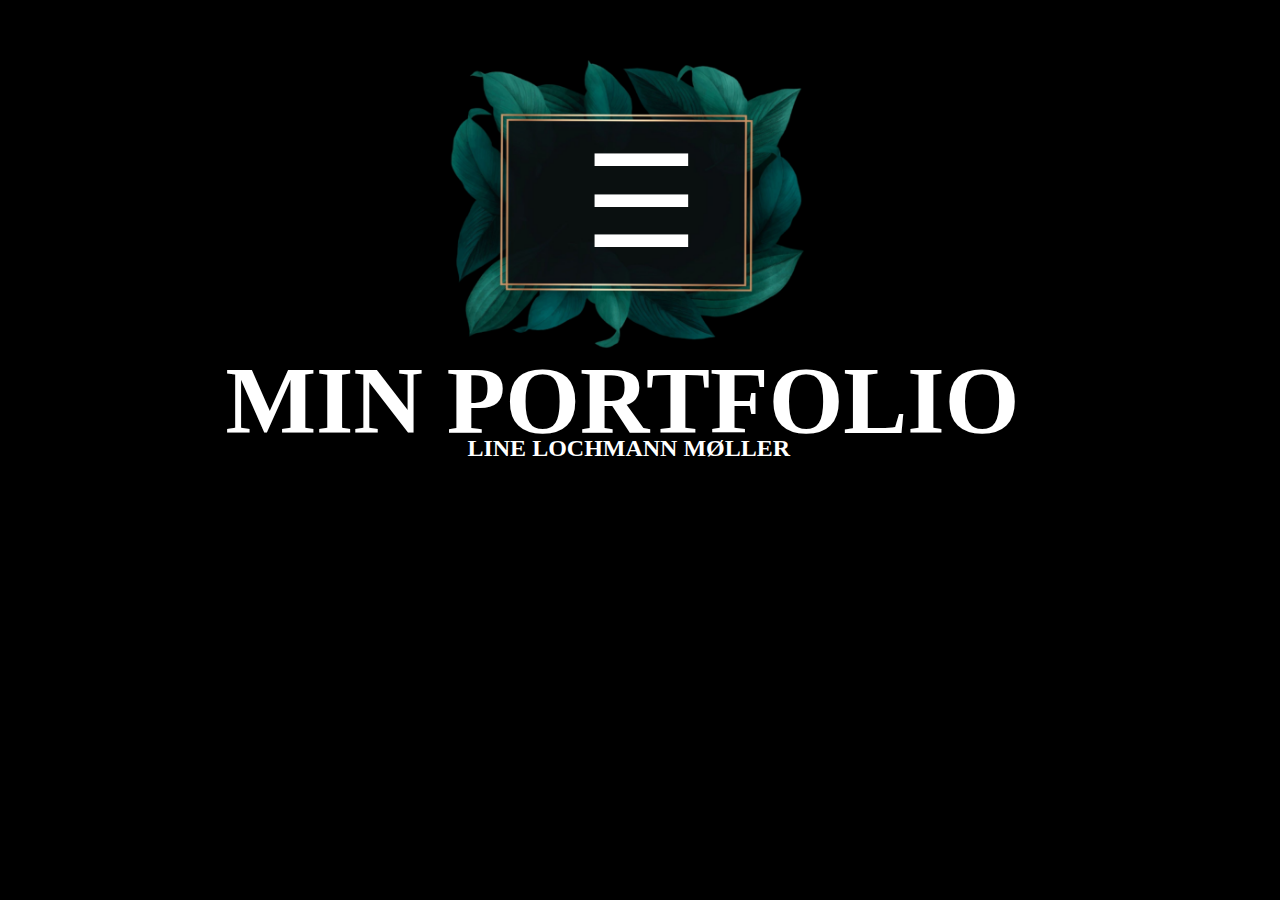
<file: index.html>
<!DOCTYPE html>
<html lang="da">
<head>
    <meta charset="UTF-8">
    <meta http-equiv="X-UA-Compatible" content="IE=edge">
    <meta name="viewport" content="width=device-width, initial-scale=1.0">

    <link rel="icon" type="image/x-icon" href="img/facion.png">
    <link rel="stylesheet" href="phone.css">
    <link rel="stylesheet" href="ipad.css">
    <link rel="stylesheet" href="desktop.css">

    <title>Portfolio Website</title>
</head>
<body>
    <header>
        <div id="myNav" class="overlay">
            <a href="javascript:void(0)" class="closebtn" onclick="closeNav()">&times;</a>
            <div class="overlay-content">
                <a class="web_header" href="web.html">WEB</a>
                <a class="ux_header" href="ux.html">UX</a>
                <a class="animation_header" href="animation.html">ANIMATION</a>
                <a class="indhold_header" href="indhold.html">INDHOLD</a>
                <a class="portfolio_header" href="portfolio.html">OM MIG</a>
            </div>
        </div>

        <img class="forsideblomsterlogo" src="img/logo til portfolio.png" alt="">


        <div class="">
        <span class="forsidespan" onclick="openNav()">&#9776;</span>
        <h1 class="forside_stor_text">MIN PORTFOLIO</h1>
        <h2 class="forside_lille_text">LINE LOCHMANN MØLLER</h2>
        </div>
    </header>
    <main>
    </main>
    <footer></footer>

    <script src="phonemenu.js"></script>
</body>
</html>
</file>
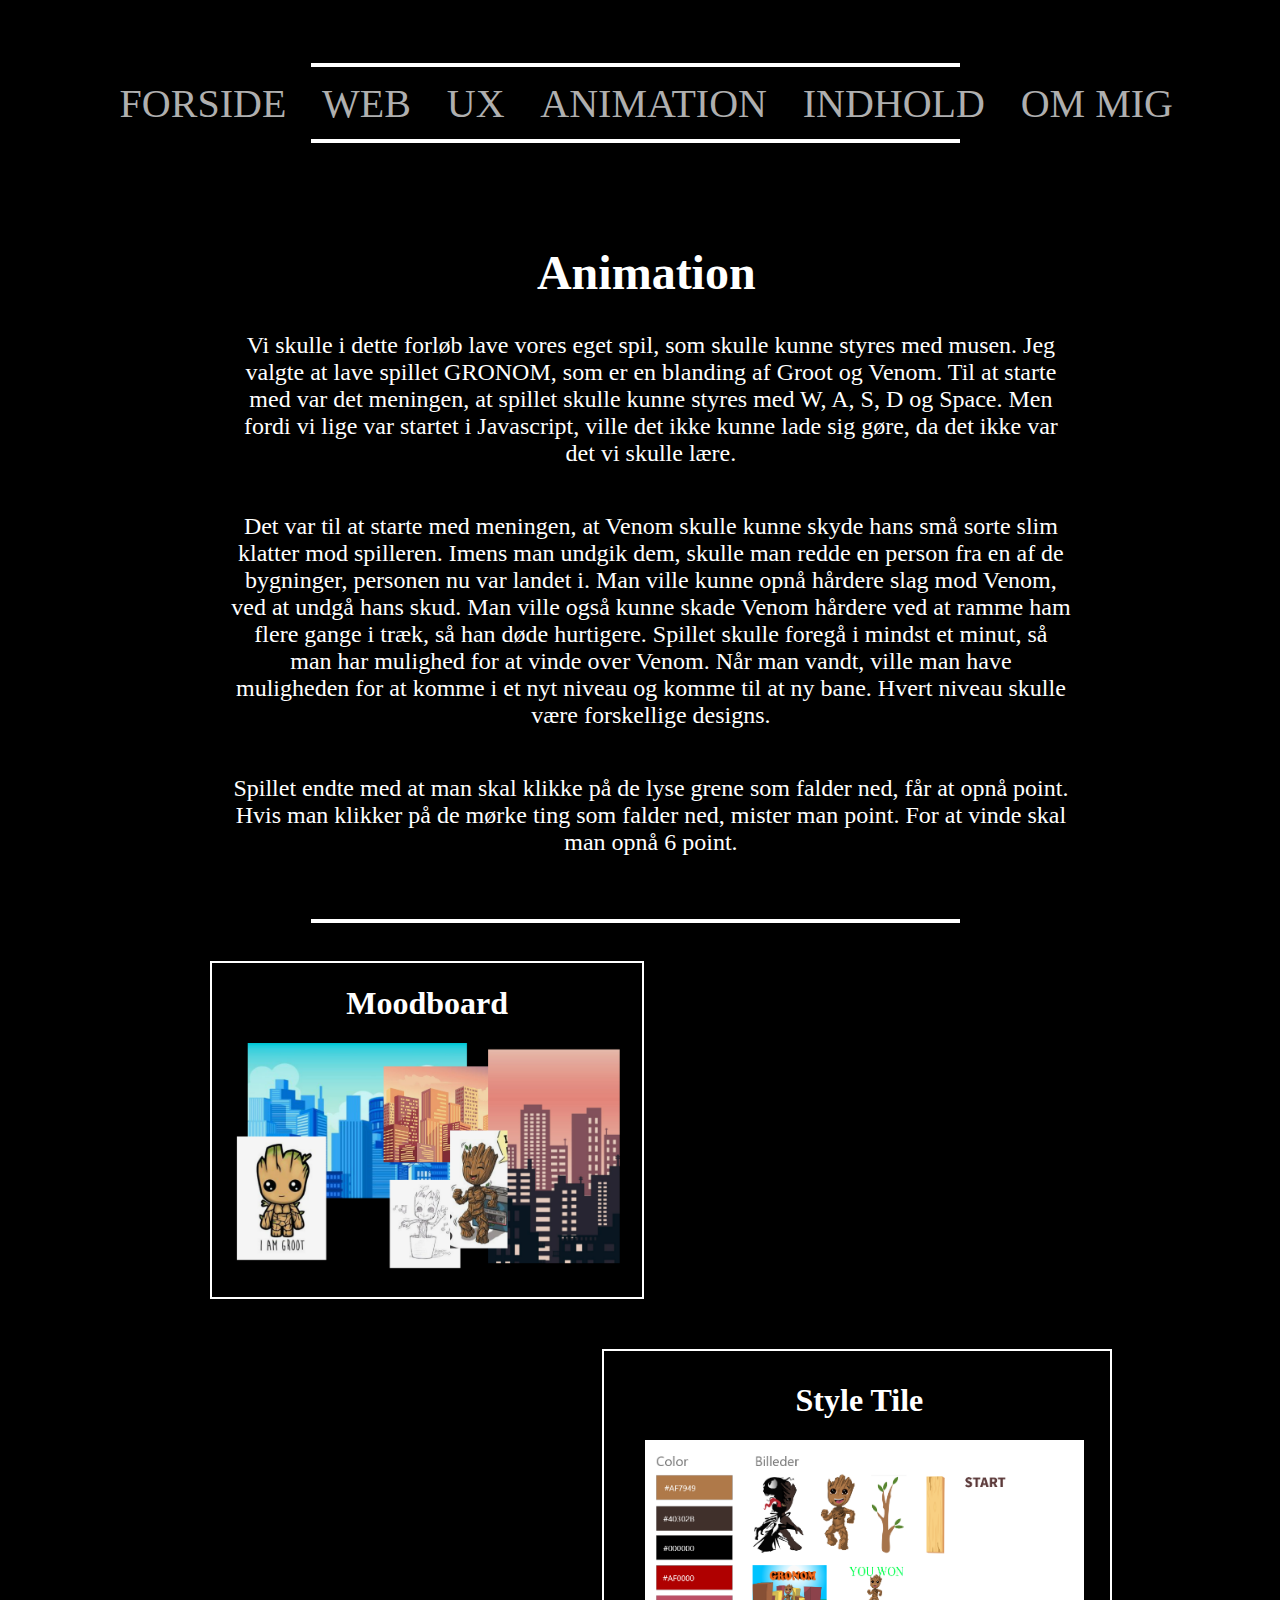
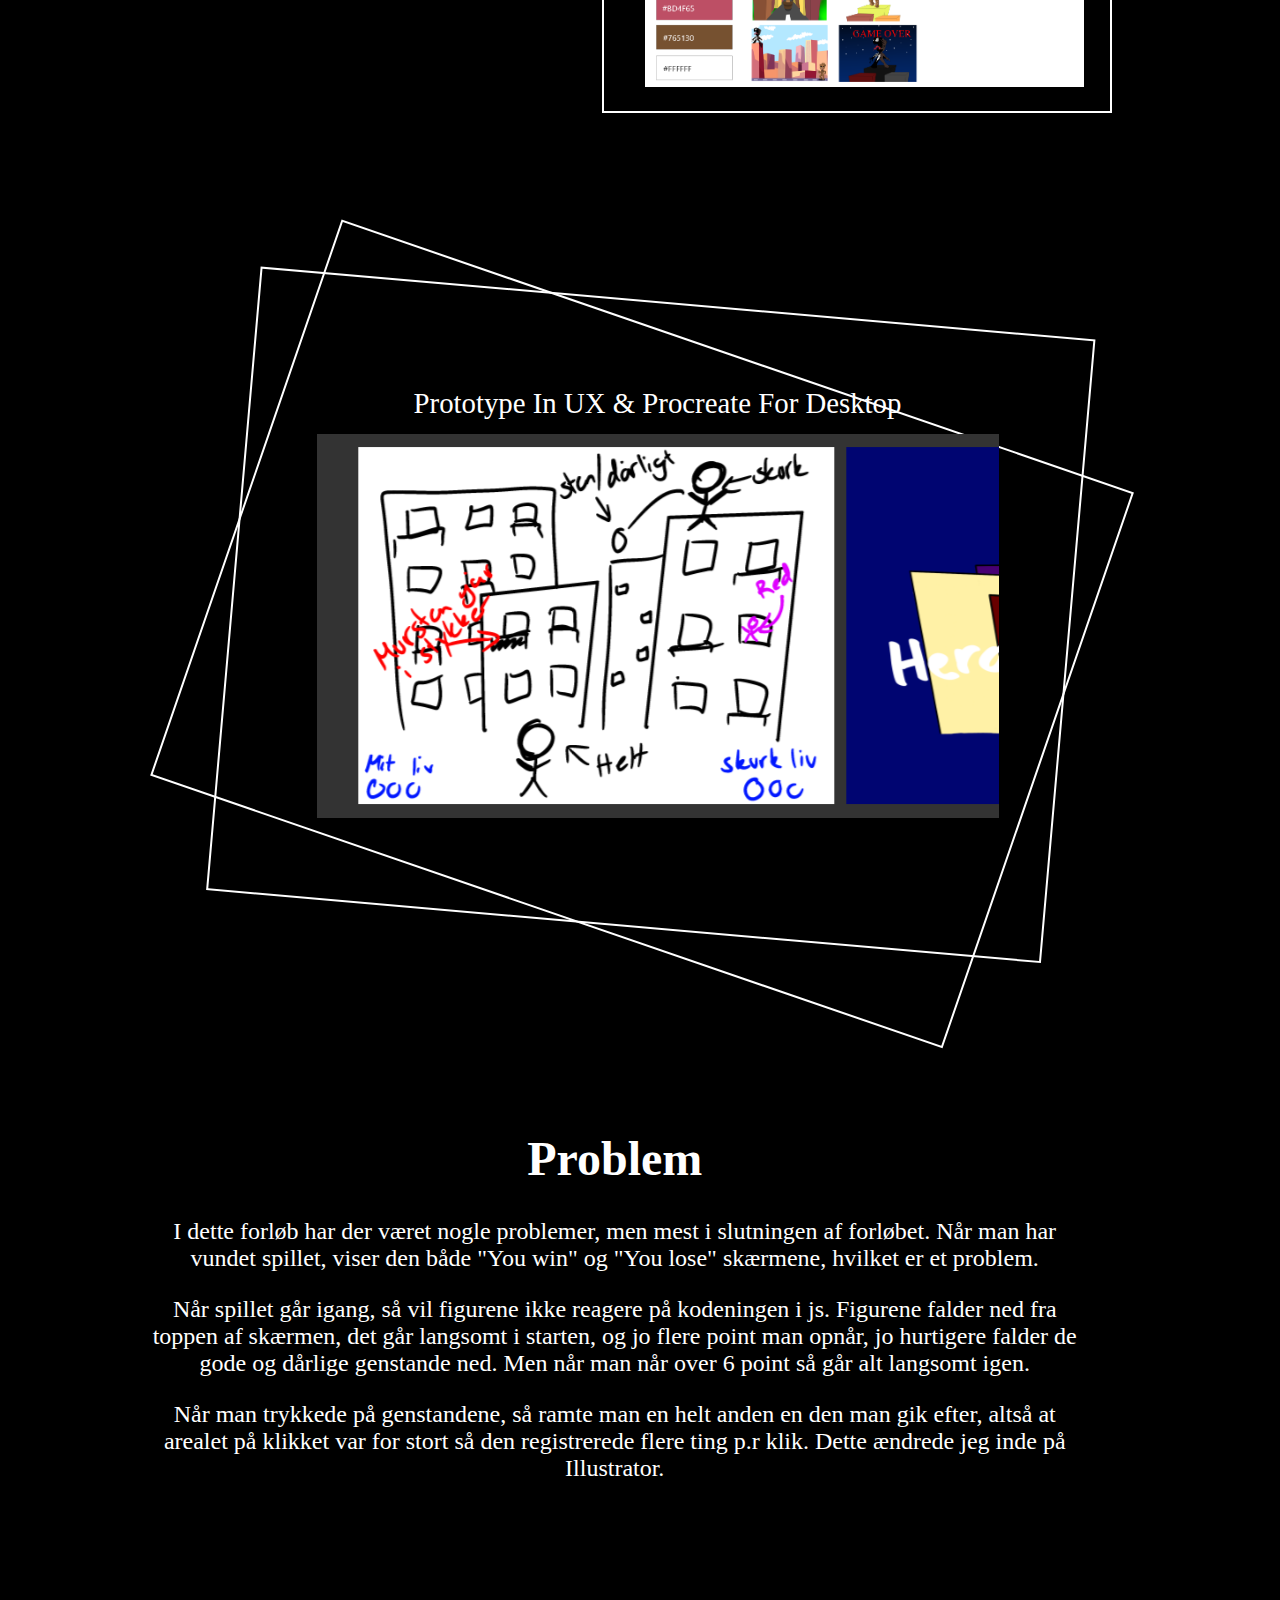
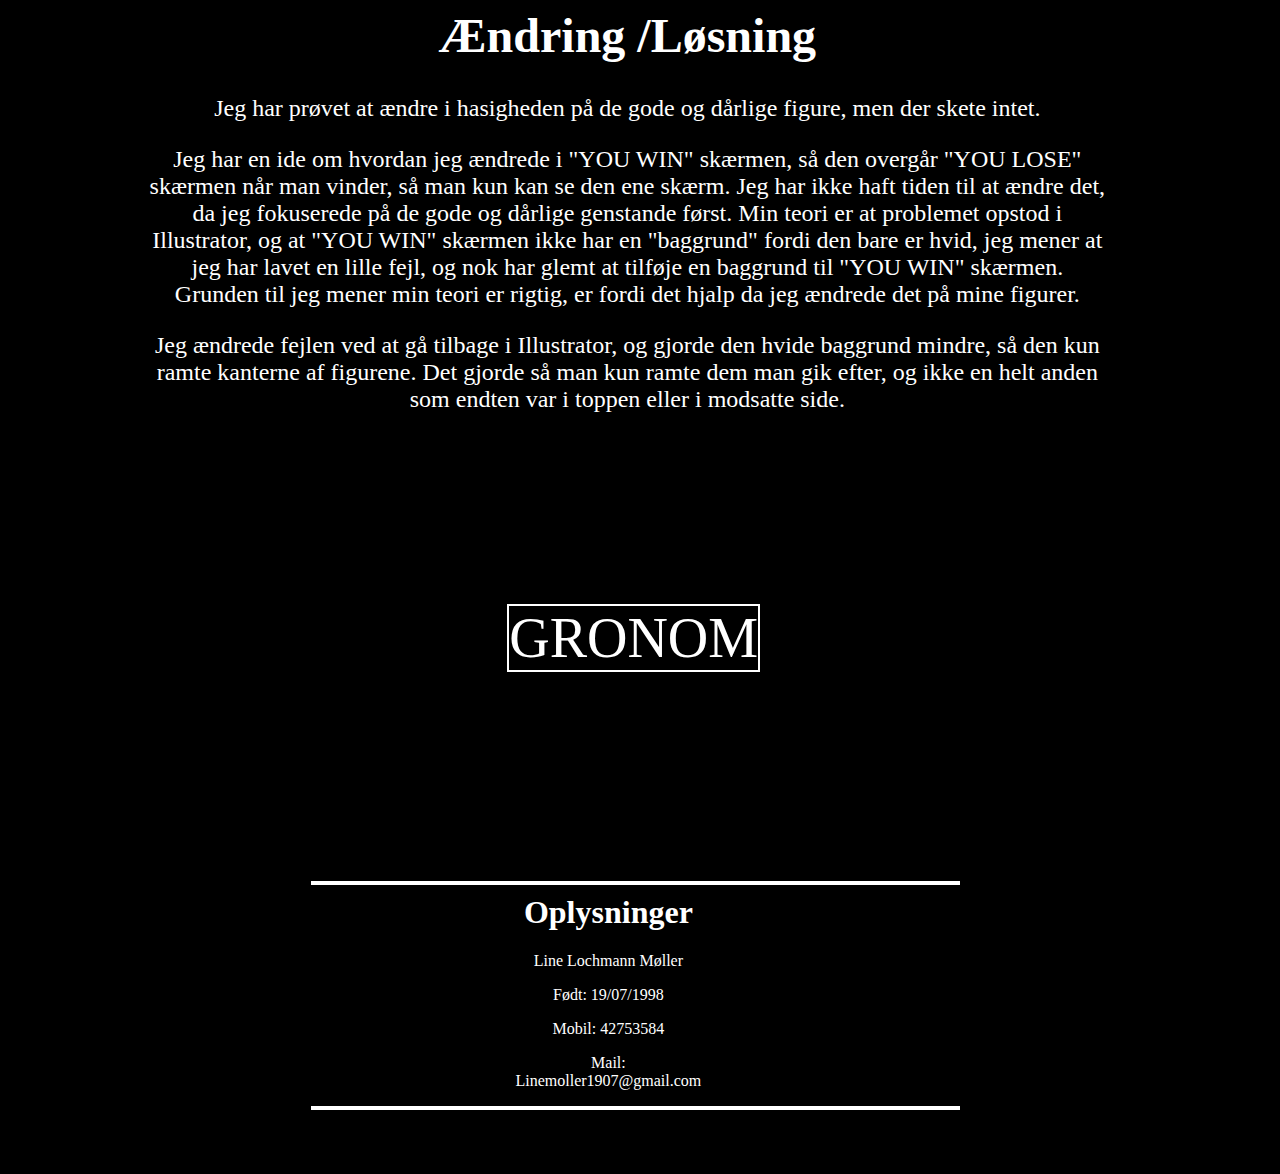
<file: animation.html>
<!DOCTYPE html>
<html lang="da">
<head>
    <meta charset="UTF-8">
    <meta http-equiv="X-UA-Compatible" content="IE=edge">
    <meta name="viewport" content="width=device-width, initial-scale=1.0">

    <link rel="icon" type="image/x-icon" href="img/facion.png">
    <link rel="stylesheet" href="phone.css">
    <link rel="stylesheet" href="ipad.css">
    <link rel="stylesheet" href="desktop.css">


    <title>Portfolio Website</title>
</head>
<body>
  <header>
    <div id="myNav" class="overlay">
      <a href="javascript:void(0)" class="close" onclick="closeNav()">&times;</a>
      <div class="overlay-text">
          <a class="index_header" href="index.html">FORSIDE</a>
          <a class="web_header" href="web.html">WEB</a>
          <a class="ux_header" href="ux.html">UX</a>
          <a class="animation_header" href="animation.html">ANIMATION</a>
          <a class="indhold_header" href="indhold.html">INDHOLD</a>
          <a class="portfolio_header" href="portfolio.html">OM MIG</a>
      </div>
      </div>

      <div class="line"></div>

      <div class="overlay-content-desktop">
        <a class="index_header" href="index.html">FORSIDE</a>
        <a class="web_header" href="web.html">WEB</a>
        <a class="ux_header" href="ux.html">UX</a>
        <a class="animation_header" href="animation.html">ANIMATION</a>
        <a class="indhold_header" href="indhold.html">INDHOLD</a>
        <a class="portfolio_header" href="portfolio.html">OM MIG</a>
      </div>

      <div class="line2"></div>

      <img class="blomsterlogo" src="img/logo til portfolio.png" alt="">
      <div class="">
      <span class="span" onclick="openNav()">&#9776;</span>
      </div>
  </header>

<main>
    <div>
        <div class="top_process">
            <h1 class="top_process_h">Animation</h1>
            <p class="top_process_p">
              Vi skulle i dette forløb lave vores eget spil, som skulle kunne styres med musen.
              Jeg valgte at lave spillet GRONOM, som er en blanding af Groot og Venom. 
              Til at starte med var det meningen, at spillet skulle kunne styres med W, A, S, D og Space. 
              Men fordi vi lige var startet i Javascript, ville det ikke kunne lade sig gøre, da det ikke var det vi skulle lære. 
            </p>
            <p class="top_process_p">
              Det var til at starte med meningen, at Venom skulle kunne skyde hans små sorte slim klatter mod spilleren. 
              Imens man undgik dem, skulle man redde en person fra en af de bygninger, personen nu var landet i.
              Man ville kunne opnå hårdere slag mod Venom, ved at undgå hans skud. Man ville også kunne skade Venom hårdere ved at ramme ham 
              flere gange i træk, så han døde hurtigere. 

              Spillet skulle foregå i mindst et minut, så man har mulighed for at vinde over Venom.
              Når man vandt, ville man have muligheden for at komme i et nyt niveau og komme til at ny bane. 
              Hvert niveau skulle være forskellige designs.
            </p>
            <p class="top_process_p">
              Spillet endte med at man skal klikke på de lyse grene som falder ned, får at opnå point.
              Hvis man klikker på de mørke ting som falder ned, mister man point. 
              For at vinde skal man opnå 6 point. 
            </p>
        </div>

        <div class="line"></div>

        <div class="moodboard" id="moodboard_2D">
          <h1 class="moodboard_h1" id="moodboard_2D_h1">Moodboard</h1>
          <img class="moodboard_img" id="moodboard_2D_img" src="img/animation/Moodboard-gronom.png" alt="" width="50%">
        </div>

        <div class="StyleTile" id="styletile_2D">
          <h1 class="styletile_h1" id="styletile_2D_h1">Style Tile</h1>
          <img  class="styletile_img" id="styletile_2D_img" src="img/animation/styletile.png" alt="" width="50%">
        </div>

        <div class="con-box1">
        <div class="con-box">
        <div class="img-container" id="scroll_container_img_2D">
        <div class="scroll_container_text" id="scroll_container_text_2D">Prototype In UX & Procreate For Desktop</div>
        <div class="scroll_container" id="scroll_container_2D">
            <img src="img/animation/brainstorm_play_gronom.png" alt="" width="80%">
            <img src="img/animation/branstorm_start_gronom.png" alt="" width="80%">
            <img src="img/animation/prototype.png" alt="" width="280%">
            <img src="img/animation/gronom.png" alt="" width="90%">
        </div>
        </div>
        </div>
        </div>

        <div class="spil_problem_process" id="spil_problem">
            <h1 class="spil_problem_process_h" id="spil_problem_h">Problem</h1>
            <p class="spil_problem_process_p" id="spil_problem_p">
            I dette forløb har der været nogle problemer, men mest i slutningen af forløbet.
            Når man har vundet spillet, viser den både "You win" og "You lose" skærmene, hvilket er et problem.
            </p>

            <p class="spil_problem_process_p" id="spil_problem_p">
            Når spillet går igang, så vil figurene ikke reagere på kodeningen i js.
            Figurene falder ned fra toppen af skærmen, det går langsomt i starten, og jo flere point man opnår, jo
            hurtigere falder de gode og dårlige genstande ned. Men når man når over 6 point så går alt langsomt igen.
            </p>

            

            <p class="spil_problem_process_p" id="spil_problem_p">
            Når man trykkede på genstandene, så ramte man en helt anden en den man gik efter,
             altså at arealet på klikket var for stort så den registrerede flere ting p.r klik.
             Dette ændrede jeg inde på Illustrator.
            </p>
        </div>

        <div class="spil_ændring_process" id="spil_ændring">
            <h1 class="spil_ændring_process_h">Ændring /Løsning</h1>
            <p class="spil_ændring_process_p">
            Jeg har prøvet at ændre i hasigheden på de gode og dårlige figure, men der skete intet.
            </p>

            <p class="spil_ændring_process_p">
            Jeg har en ide om hvordan jeg ændrede i "YOU WIN" skærmen, så den overgår "YOU LOSE" skærmen når man vinder, så man kun kan se den ene skærm.
            Jeg har ikke haft tiden til at ændre det, da jeg fokuserede på de gode og dårlige genstande først. 
            Min teori er at problemet opstod i Illustrator, og at "YOU WIN" skærmen ikke har en "baggrund" fordi den bare er hvid, 
            jeg mener at jeg  har lavet en lille fejl, og nok har glemt at tilføje en baggrund til "YOU WIN" skærmen.  
            Grunden til jeg mener min teori er rigtig, er fordi det hjalp da jeg ændrede det på mine figurer.
            </p>

            <p class="spil_ændring_process_p">
            Jeg ændrede fejlen ved at gå tilbage i Illustrator, og gjorde den hvide baggrund mindre, så den kun ramte kanterne af figurene.
            Det gjorde så man kun ramte dem man gik efter, og ikke en helt anden som endten var i toppen eller i modsatte side.
            </p>
        </div>
    </div>

    <a class="Gronom" id="Gronom" href="https://linelochmannmoeller.dk/kea/04_animation/gronom_website/">GRONOM</a>
</main>

<footer>
  <div class="line3"></div>
    <div class="footer-bottom-box">

      <div>
        <h1 class="mini_overskift">Oplysninger</h1>

        <p class="navn">Line Lochmann Møller </p>
        <p class="date"> Født: 19/07/1998</p>
        <p class="tlf">Mobil: 42753584</p>
        <p class="mail">Mail: Linemoller1907@gmail.com</p>
     </div>
    </div>
  <div class="line4"></div>
  </footer>

<script src="phonemenu.js"></script>
</body>
</html>
</file>
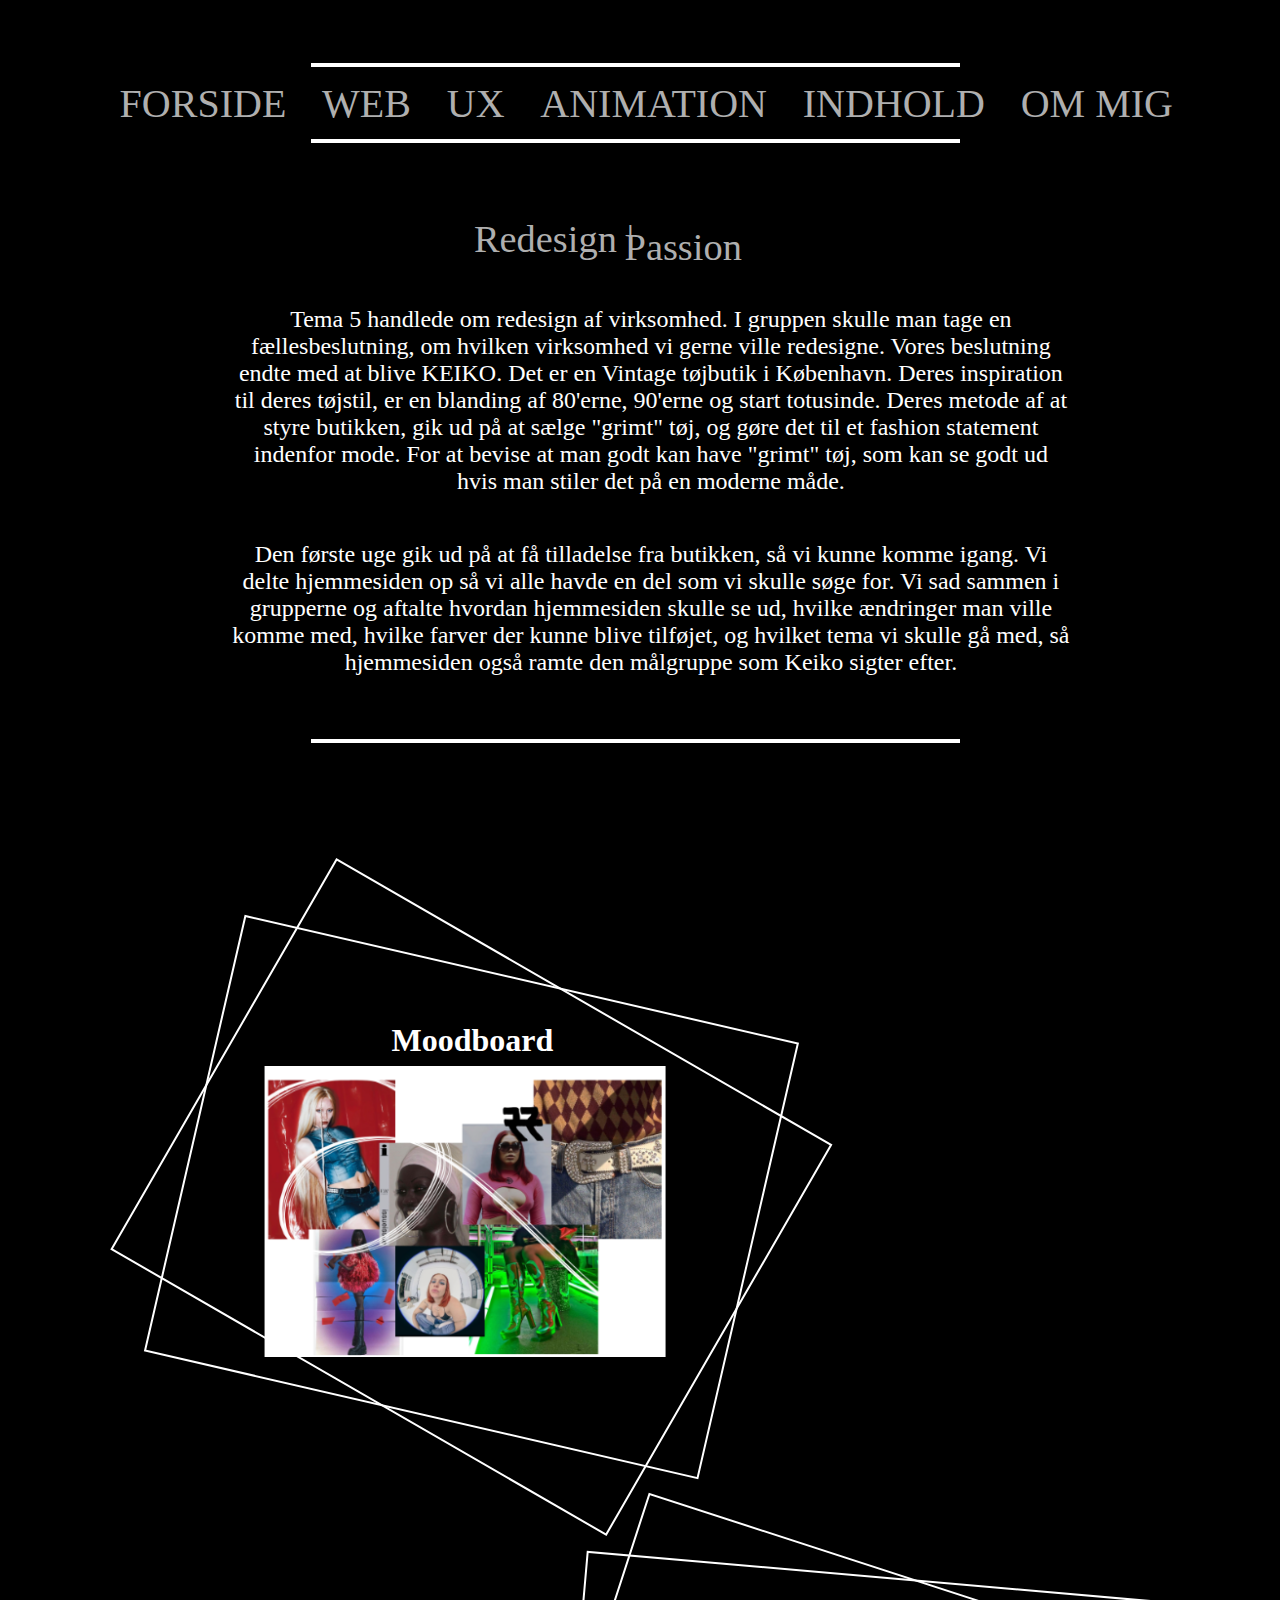
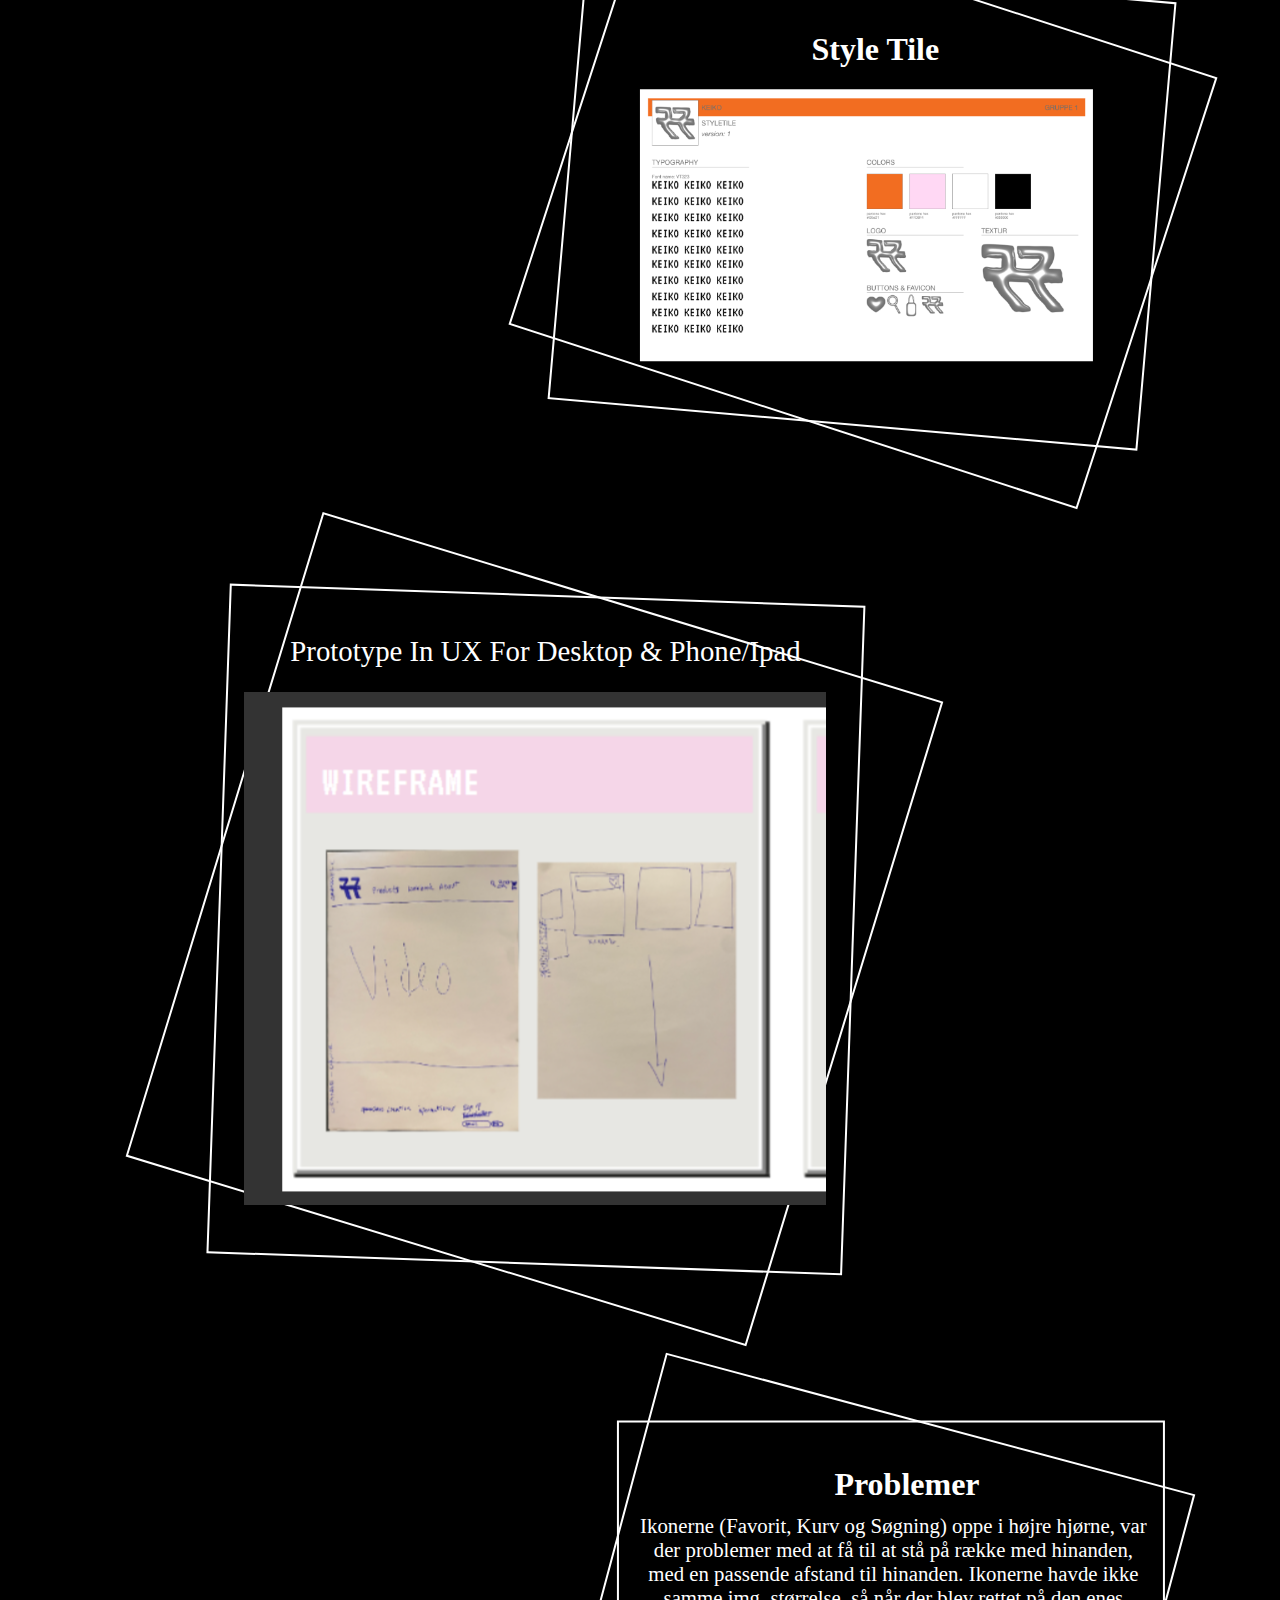
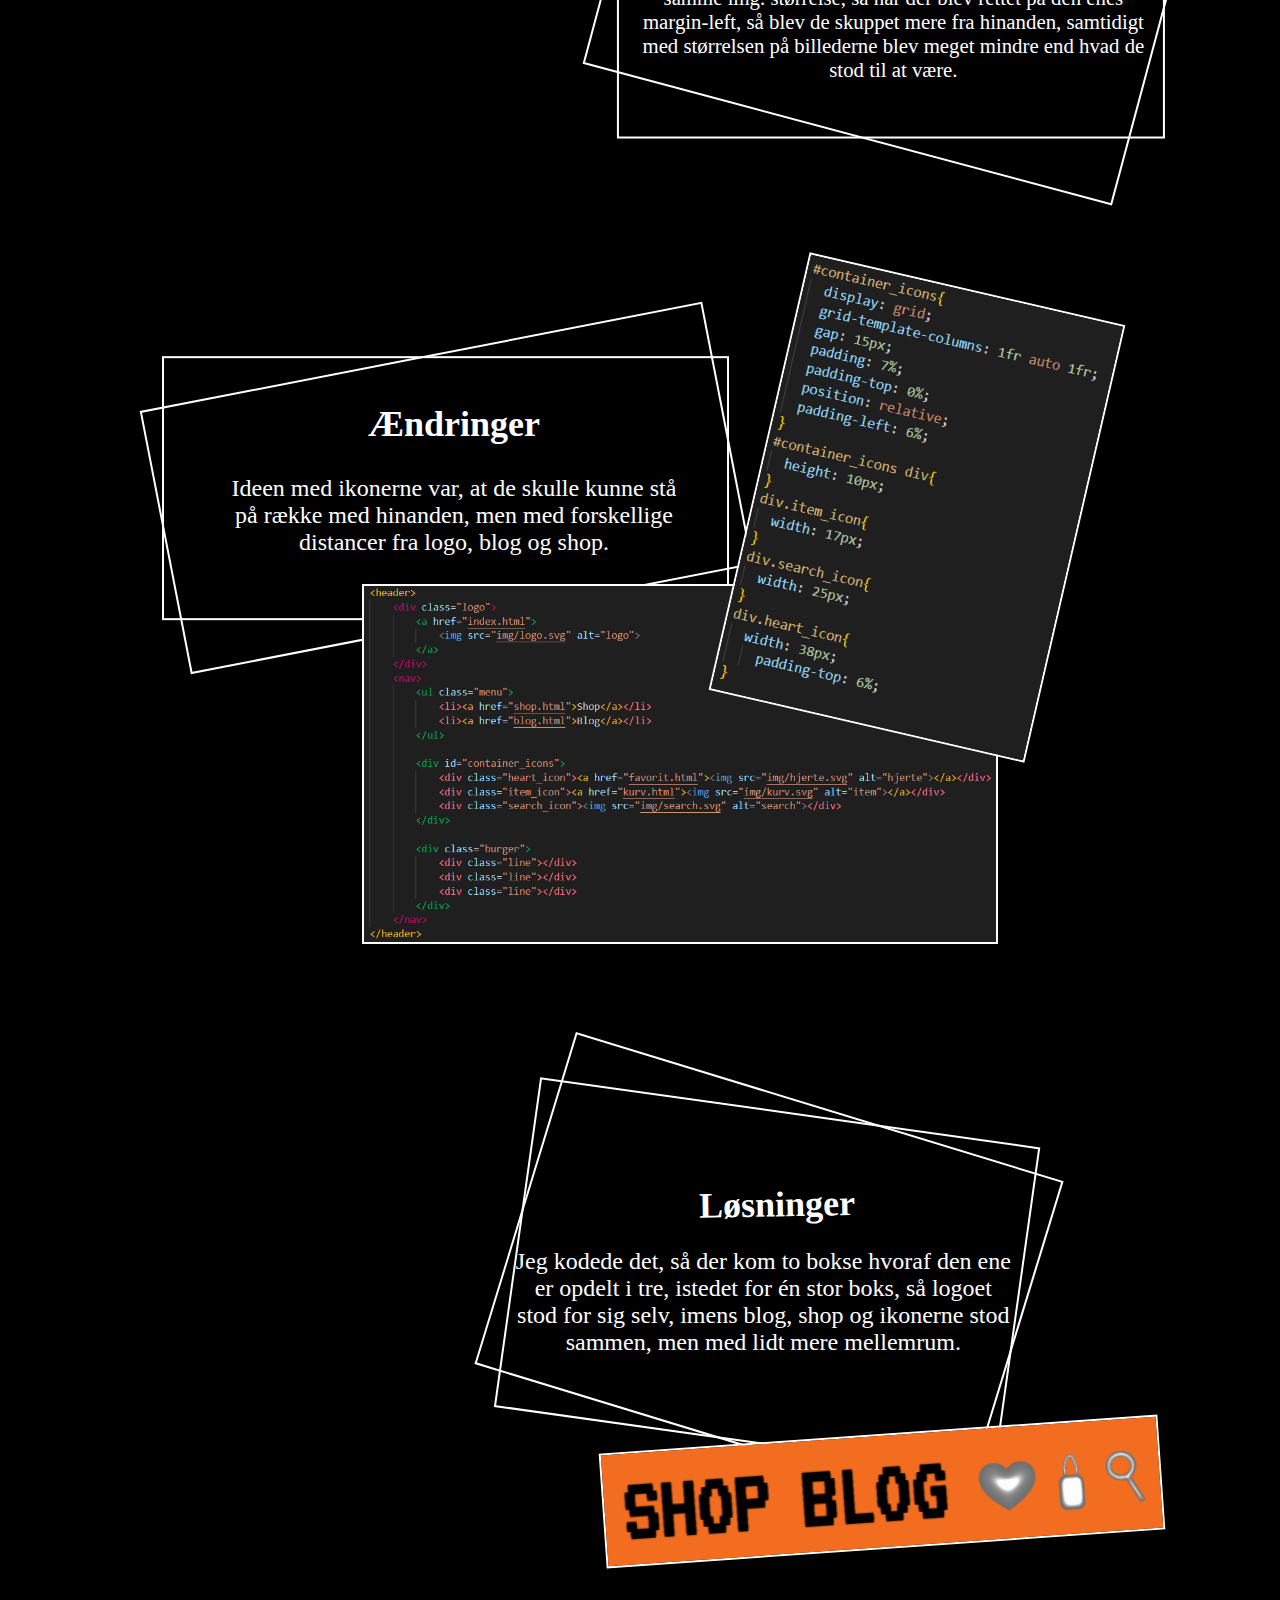
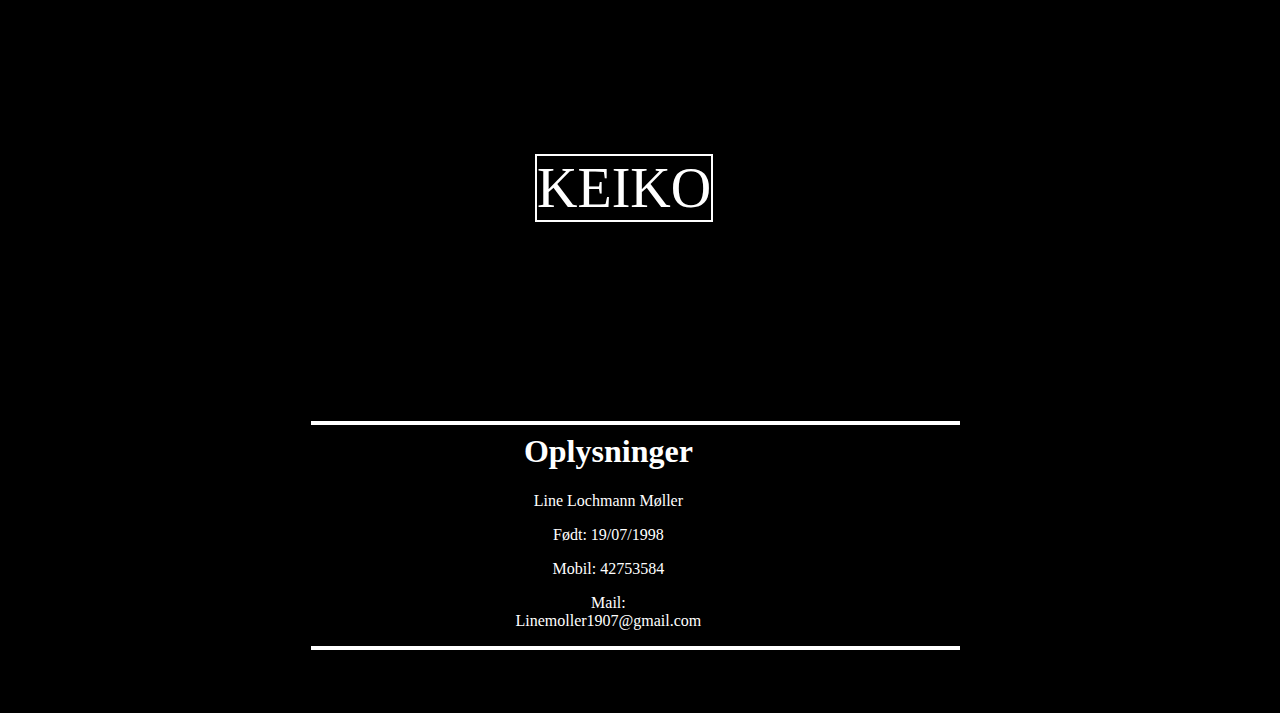
<file: indhold.html>
<!DOCTYPE html>
<html lang="da">
<head>
    <meta charset="UTF-8">
    <meta http-equiv="X-UA-Compatible" content="IE=edge">
    <meta name="viewport" content="width=device-width, initial-scale=1.0">

    <link rel="icon" type="image/x-icon" href="img/facion.png">
    <link rel="stylesheet" href="phone.css">
    <link rel="stylesheet" href="ipad.css">
    <link rel="stylesheet" href="desktop.css">


    <title>Portfolio Website</title>
</head>
<body>
  <header>
    <div id="myNav" class="overlay">
      <a href="javascript:void(0)" class="close" onclick="closeNav()">&times;</a>
      <div class="overlay-text">
          <a class="index_header" href="index.html">FORSIDE</a>
          <a class="web_header" href="web.html">WEB</a>
          <a class="ux_header" href="ux.html">UX</a>
          <a class="animation_header" href="animation.html">ANIMATION</a>
          <a class="indhold_header" href="indhold.html">INDHOLD</a>
          <a class="portfolio_header" href="portfolio.html">OM MIG</a>
      </div>
      </div>
    
      <div class="line"></div>
    
      <div class="overlay-content-desktop">
        <a class="index_header" href="index.html">FORSIDE</a>
        <a class="web_header" href="web.html">WEB</a>
        <a class="ux_header" href="ux.html">UX</a>
        <a class="animation_header" href="animation.html">ANIMATION</a>
        <a class="indhold_header" href="indhold.html">INDHOLD</a>
        <a class="portfolio_header" href="portfolio.html">OM MIG</a>
      </div>
    
      <div class="line2"></div>
    
      <img class="blomsterlogo" src="img/logo til portfolio.png" alt="">
      <div class="">
      <span class="span" onclick="openNav()">&#9776;</span>
      </div>
  </header>

<main>
  <div>
  <div class="top_process">
    <div class="R1"><a class="redesign1" href="indhold.html">Redesign   |</a></div>
    <div class="P1"><a class="passion1" href="passion.html">  Passion</a></div>
   
    <p class="top_process_p">
      Tema 5 handlede om redesign af virksomhed. I gruppen skulle man tage en fællesbeslutning, om hvilken virksomhed 
      vi gerne ville redesigne. Vores beslutning endte med at blive KEIKO. Det er en Vintage tøjbutik i København. 
      Deres inspiration til deres tøjstil, er en blanding af 80'erne, 90'erne og start totusinde. 
      Deres metode af at styre butikken, gik ud på at sælge "grimt" tøj, og gøre det til et fashion statement indenfor mode. 
      For at bevise at man godt kan have "grimt" tøj, som kan se godt ud hvis man stiler det på en moderne måde. 
    </p>
    <p class="top_process_p">
      Den første uge gik ud på at få tilladelse fra butikken, så vi kunne komme igang.
      Vi delte hjemmesiden op så vi alle havde en del som vi skulle søge for.
      Vi sad sammen i grupperne og aftalte hvordan hjemmesiden skulle se ud, hvilke ændringer man ville komme med,
      hvilke farver der kunne blive tilføjet, og hvilket tema vi skulle gå med, så hjemmesiden også ramte den målgruppe som Keiko sigter efter.
    </p>
  </div>

  <div class="line"></div>

  <div class="ih_box1" id="ih_box1">
  <div class="moodboard" id="ih_moodboard">
    <h1 class="moodboard_h1" id="ih_moodboard_h1">Moodboard</h1>
    <img class="moodboard_img" id="ih_moodboard_img" src="img/indhold/Skærmbillede 2023-06-05 220305.png" alt="" width="50%">
  </div>
  </div>

  <div class="ih_box2" id="ih_box2">
  <div class="styletile" id="ih_styletile">
    <h1 class="styletile h1" id="ih_styletile_h1">Style Tile</h1>
    <img class="styletile_indhold_img" id="ih_styletile_img" src="img/indhold/styletile.png" alt="" width="50%">
  </div>
  </div>

  <div class="ih_box3" id="ih_box3">
  <div class="img_container" id="ih_container_img">
  <div class="scroll_container_text" id="ih_scroll_container_text">Prototype In UX For Desktop & Phone/Ipad</div>
  <div class="scroll_container" id="ih_scroll_container">
      <img src="img/indhold/design-process.png" alt="" width="200%">
      <img src="img/indhold/keiko-proptotype.png" alt="" width="159%">
      <img src="img/indhold/keiko-proptotype2.png" alt="" width="315%">
  </div>
  </div>
  </div>

  <div class="ih_box4" id="ih_box4">
      <div class="ih_problem_process" id="ih_problem_process">
        <h2 class="ih_problem_process_h" id="ih_problem_process_h">Problemer</h2>
        <p class="ih_problem_process_p" id="ih_problem_process_p">
          Ikonerne (Favorit, Kurv og Søgning) oppe i højre hjørne,
          var der problemer med at få til at stå på række med hinanden, med en passende afstand til hinanden.
          Ikonerne havde ikke samme img. størrelse, så når der blev rettet på den enes margin-left, så blev de skuppet mere fra hinanden, 
          samtidigt med størrelsen på billederne blev meget mindre end hvad de stod til at være.
        </p>
      </div>
  </div>

  <div class="ih_box5" id="ih_box5">
      <div class="ih_ændring_process" id="ih_ændring_process">
        <h2 class="ih_ændring_process_h" id="ih_ændring_process_h">
          Ændringer
        </h2>
        <p class="ih_ændring_process_p" id="ih_ændring_process_p">
          Ideen med ikonerne var, at de skulle kunne stå på række med hinanden, men med forskellige distancer fra logo, blog og shop.
          
        </p>
      </div>
  </div>

      <img class="keiko_header_ændring" id="keiko_header_ændring" src="img/indhold/keiko_header.png" alt="">
      <img class="keiko_footer_ændring" id="keiko_footer_ændring" src="img/indhold/keiko_header.css.png" alt="">

  <div class="ih_box6" id="ih_box6">
      <div class="løsning_process" id="ih_løsning_process">
        <h2 class="løsning_process_h" id="ih_løsning_process_h">
          Løsninger
        </h2>
        <p class="løsning_process_p" id="ih_løsning_process_p">
          Jeg kodede det, så der kom to bokse hvoraf den ene er opdelt i tre, istedet for én stor boks, så logoet stod for sig selv, imens blog, shop og ikonerne stod sammen, men med lidt mere 
          mellemrum.
        </p>
      </div>
  </div>

      <img class="keiko_header_løsning" id="keiko_header_løsning" src="img/indhold/icon-keiko.png" alt="">

      <a class="keiko" id="keiko" href="https://linelochmannmoeller.dk/kea/keiko/">KEIKO</a>

  </div>
</main>

<footer>
  <div class="line3"></div>
    <div class="footer-bottom-box">

      <div>
        <h1 class="mini_overskift">Oplysninger</h1>

        <p class="navn">Line Lochmann Møller </p>
        <p class="date"> Født: 19/07/1998</p>
        <p class="tlf">Mobil: 42753584</p>
        <p class="mail">Mail: Linemoller1907@gmail.com</p>
     </div>
    </div>
  <div class="line4"></div>
</footer>

<script src="phonemenu.js"></script>

</body>
</html>
</file>
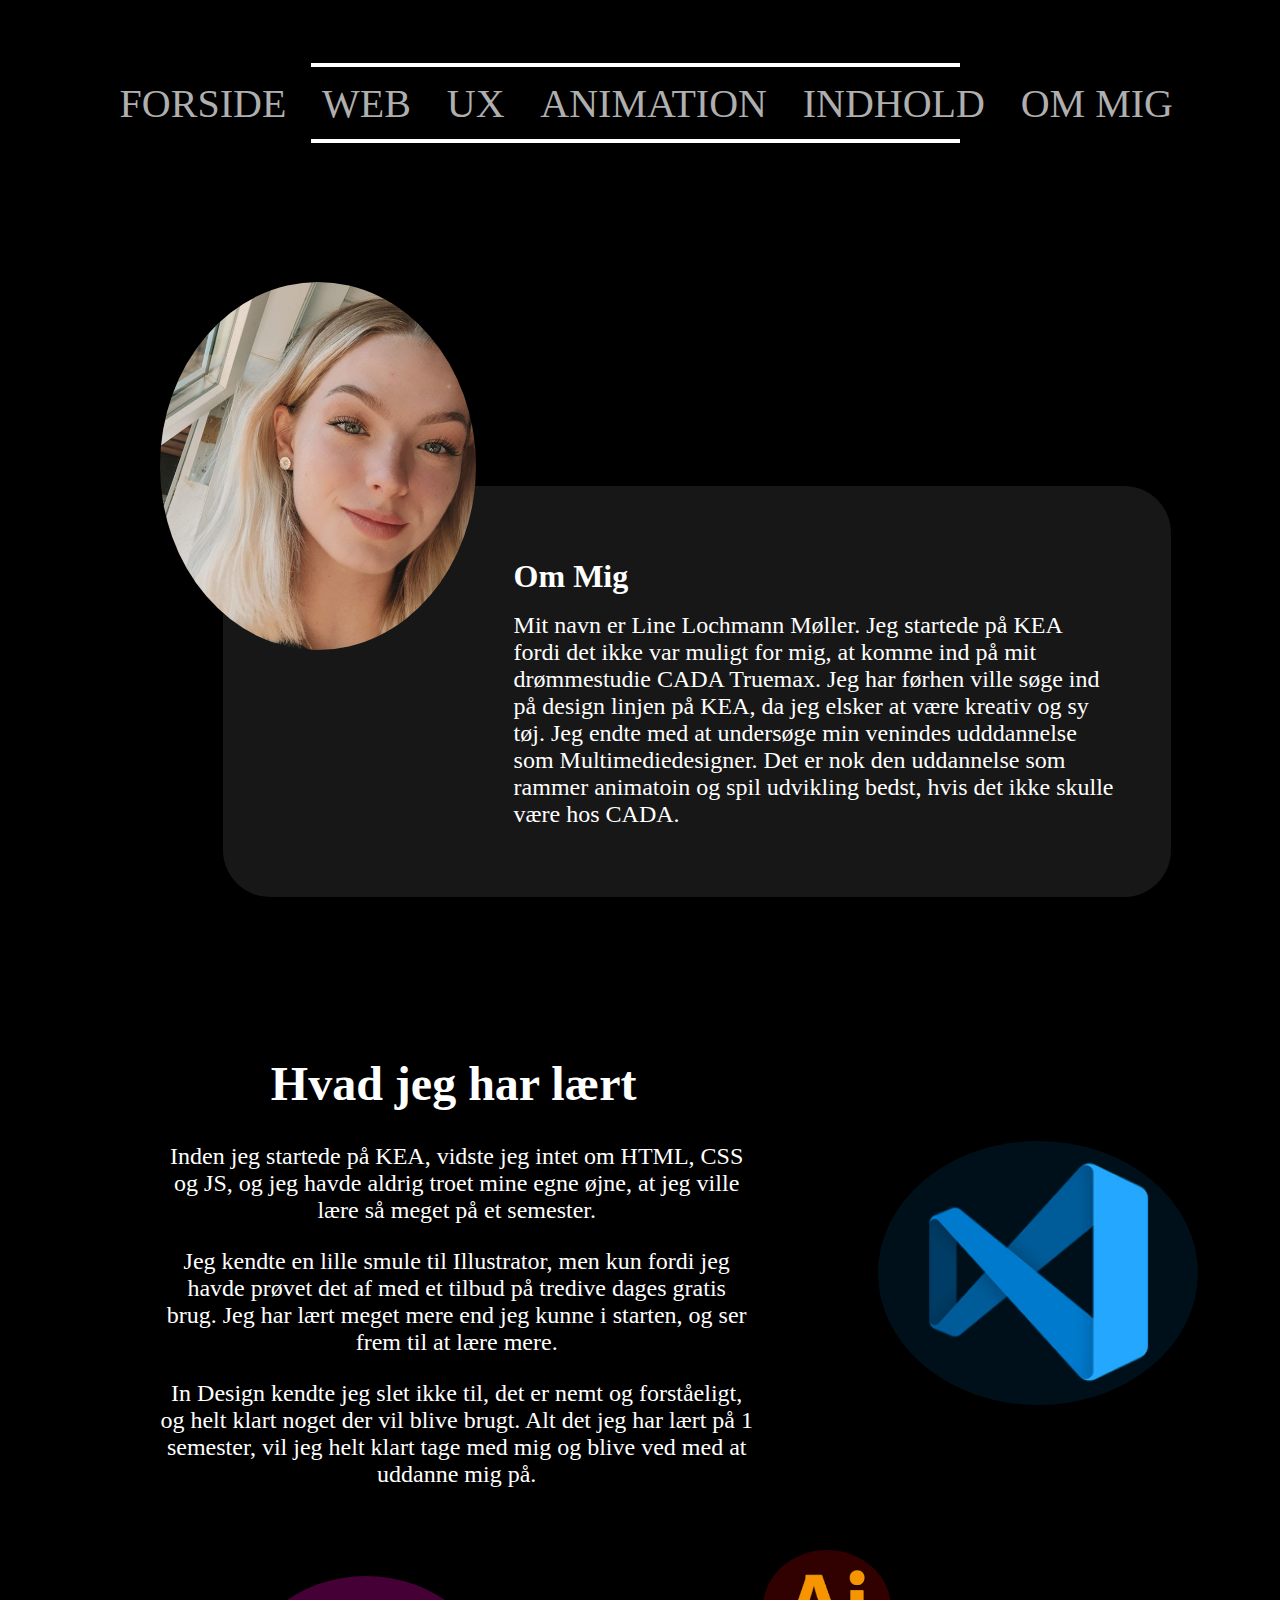
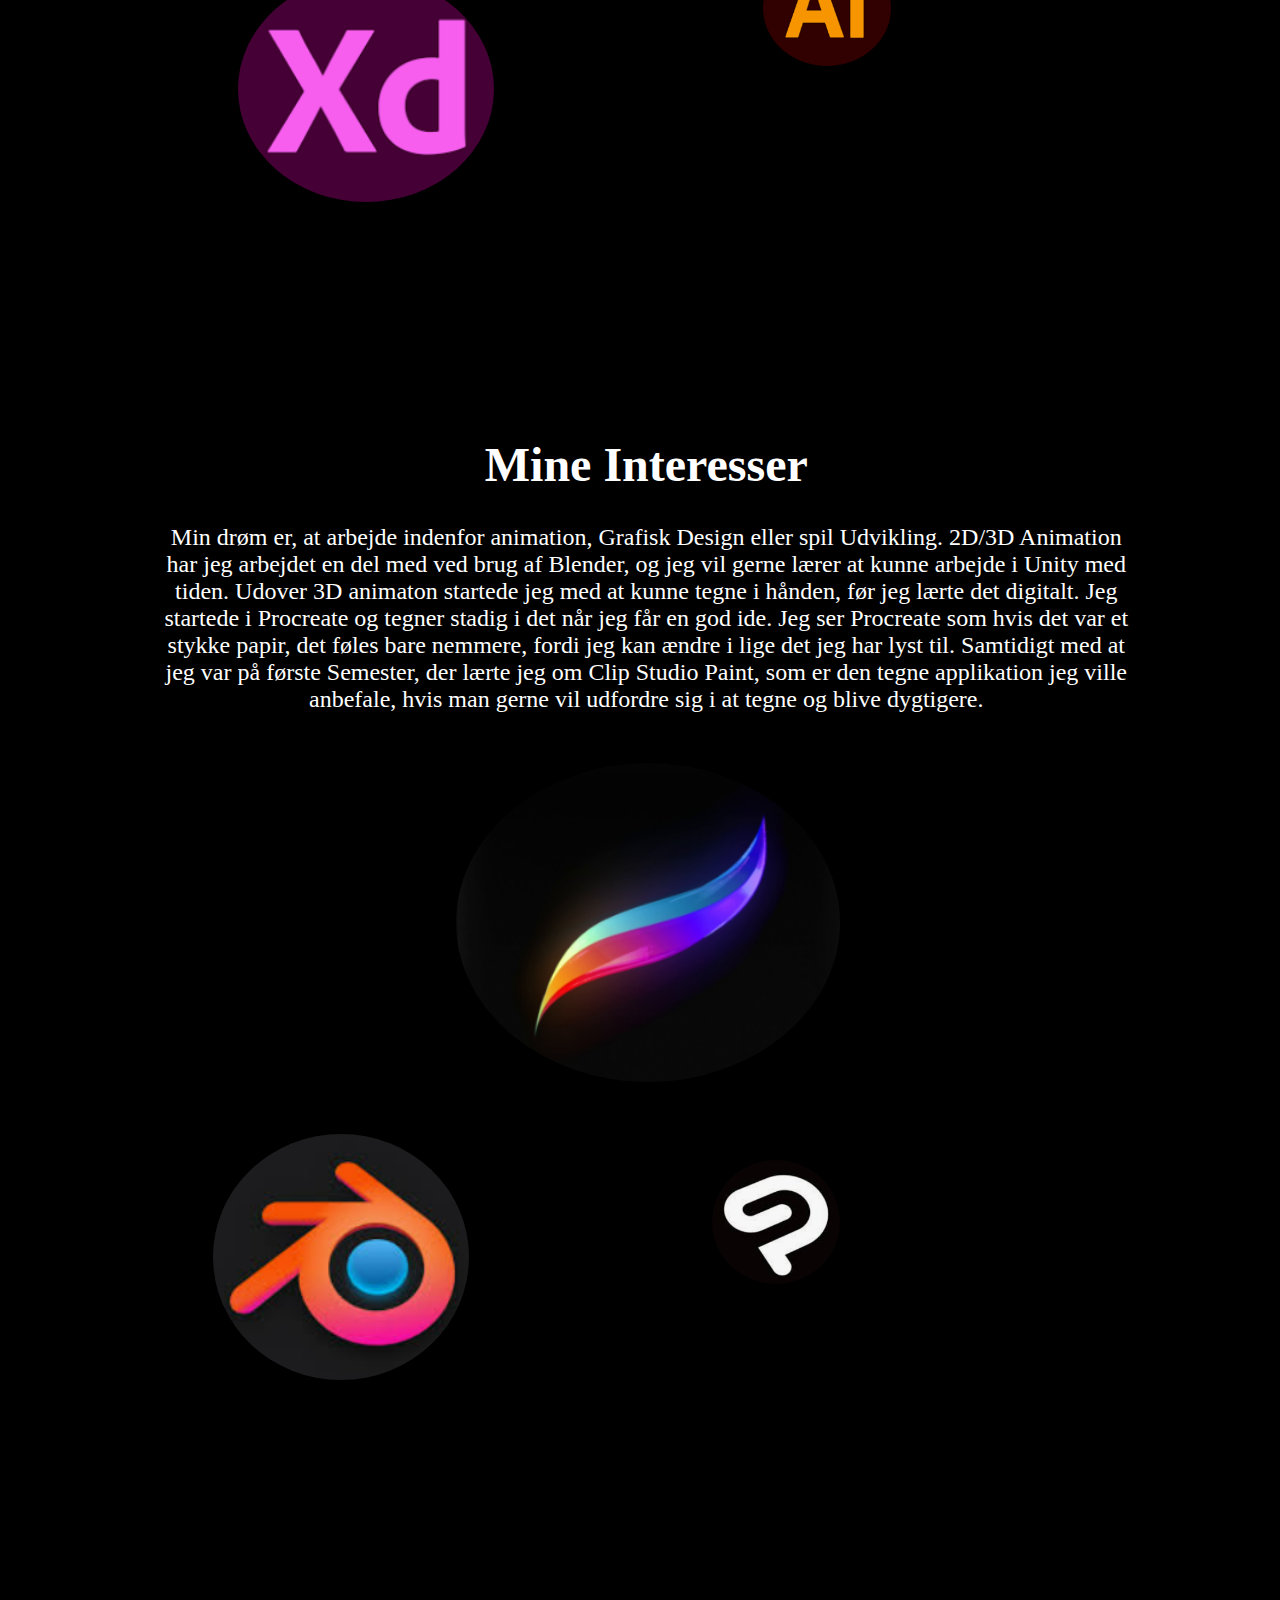
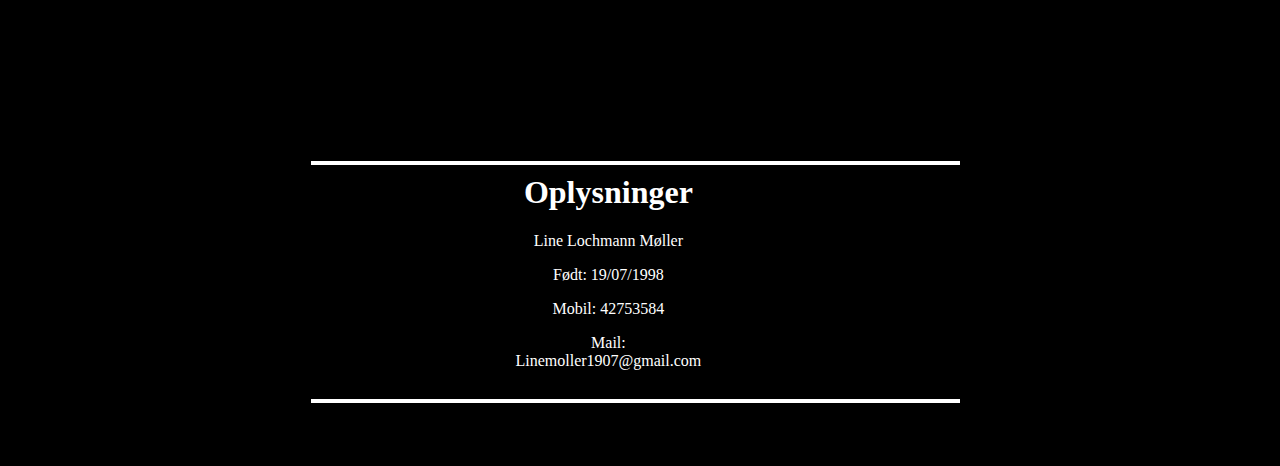
<file: portfolio.html>
<!DOCTYPE html>
<html lang="da">
<head>
    <meta charset="UTF-8">
    <meta http-equiv="X-UA-Compatible" content="IE=edge">
    <meta name="viewport" content="width=device-width, initial-scale=1.0">

    <link rel="icon" type="image/x-icon" href="img/facion.png">
    <link rel="stylesheet" href="phone.css">
    <link rel="stylesheet" href="ipad.css">
    <link rel="stylesheet" href="desktop.css">


    <title>Portfolio Website</title>
</head>
<body>
<header>
  <div id="myNav" class="overlay">
    <a href="javascript:void(0)" class="close" onclick="closeNav()">&times;</a>
    <div class="overlay-text">
        <a class="index_header" href="index.html">FORSIDE</a>
        <a class="web_header" href="web.html">WEB</a>
        <a class="ux_header" href="ux.html">UX</a>
        <a class="animation_header" href="animation.html">ANIMATION</a>
        <a class="indhold_header" href="indhold.html">INDHOLD</a>
        <a class="portfolio_header" href="portfolio.html">OM MIG</a>
    </div>
    </div>

    <div class="line"></div>

    <div class="overlay-content-desktop">
      <a class="index_header" href="index.html">FORSIDE</a>
      <a class="web_header" href="web.html">WEB</a>
      <a class="ux_header" href="ux.html">UX</a>
      <a class="animation_header" href="animation.html">ANIMATION</a>
      <a class="indhold_header" href="indhold.html">INDHOLD</a>
      <a class="portfolio_header" href="portfolio.html">OM MIG</a>
    </div>

    <div class="line2"></div>

    <img class="blomsterlogo" src="img/logo til portfolio.png" alt="">
    <div class="">
    <span class="span" onclick="openNav()">&#9776;</span>
    </div>
</header>

<main>
<div class="green_box">
<div class="green_box2">
  <div class="box_back">
    <div class="div_p2">
      <img class="profil_cv" src="img/ommigpb.png" alt="">
    </div>
  </div>
</div>
</div>

<img class="mini_profil_cv" src="img/ommigpb.png" alt="">

<div class="ommig_box">
      <h1 class="ommig_overskirft">Om Mig</h1>
      <p class="ommig_underskrift">Mit navn er Line Lochmann Møller.
        Jeg startede på KEA fordi det ikke var muligt for mig, at komme ind på mit drømmestudie CADA Truemax. 
        Jeg har førhen ville søge ind på design linjen på KEA, da jeg elsker at være kreativ og sy tøj.
        Jeg endte med at undersøge min venindes udddannelse som Multimediedesigner. 
        Det er nok den uddannelse som rammer animatoin og spil udvikling bedst, hvis det ikke skulle være hos CADA. 

      </p>
</div>


        <div class="hvad_jeg_har_lært">
            <h1>Hvad jeg har lært</h1>
            <p>Inden jeg startede på KEA, vidste jeg intet om HTML, CSS og JS,
              og jeg havde aldrig troet mine egne øjne, at jeg ville lære så meget på et semester.
            </p>
            <p>Jeg kendte en lille smule til Illustrator, men kun fordi jeg havde prøvet det af med et tilbud på tredive dages gratis brug.
              Jeg har lært meget mere end jeg kunne i starten, og ser frem til at lære mere. 
            </p>
            <p>In Design kendte jeg slet ikke til, det er nemt og forståeligt, og helt klart noget der vil blive brugt.
              Alt det jeg har lært på 1 semester, vil jeg helt klart tage med mig og blive ved med at uddanne mig på. 
            </p>
        </div>

        <img class="vsc_img" src="img/vsc_img.png" alt="">
        <img class="Ai_img" src="img/Ai_img.png" alt="">
        <img class="Xd_img" src="img/Xd_img.png" alt="">

        <div class="mine_hobbyer">
            <h1>Mine Interesser</h1>
            <p>Min drøm er, at arbejde indenfor animation, Grafisk Design eller spil Udvikling. 2D/3D Animation har jeg arbejdet en del med 
              ved brug af Blender, og jeg vil gerne lærer at kunne arbejde i Unity med tiden. Udover 3D animaton startede jeg med at kunne tegne 
              i hånden, før jeg lærte det digitalt. Jeg startede i Procreate og tegner stadig i det når jeg får en god ide.
              Jeg ser Procreate som hvis det var et stykke papir, det føles bare nemmere, fordi jeg kan ændre i lige det jeg har lyst til. 
             Samtidigt med at  jeg var på første Semester, der lærte jeg om Clip Studio Paint, som er den tegne applikation jeg ville anbefale, 
              hvis man gerne vil udfordre sig i at tegne og blive dygtigere. 
            </p>
        </div>

        <img class="procreate_img" src="img/procreate_img.png" alt="">
        <img class="blender_img" src="img/blender_img.png" alt="">
        <img class="csp_img" src="img/csp_img.png" alt="">
</main>

<footer>
  <div class="line5"></div>
    <div class="footer-bottom-box">

      <div>
        <h1 class="mini_overskift">Oplysninger</h1>

        <p class="navn">Line Lochmann Møller </p>
        <p class="date"> Født: 19/07/1998</p>
        <p class="tlf">Mobil: 42753584</p>
        <p class="mail">Mail: Linemoller1907@gmail.com</p>
     </div>
    </div>
  <div class="line6"></div>
</footer>

<script src="phonemenu.js"></script>

</body>
</html>
</file>
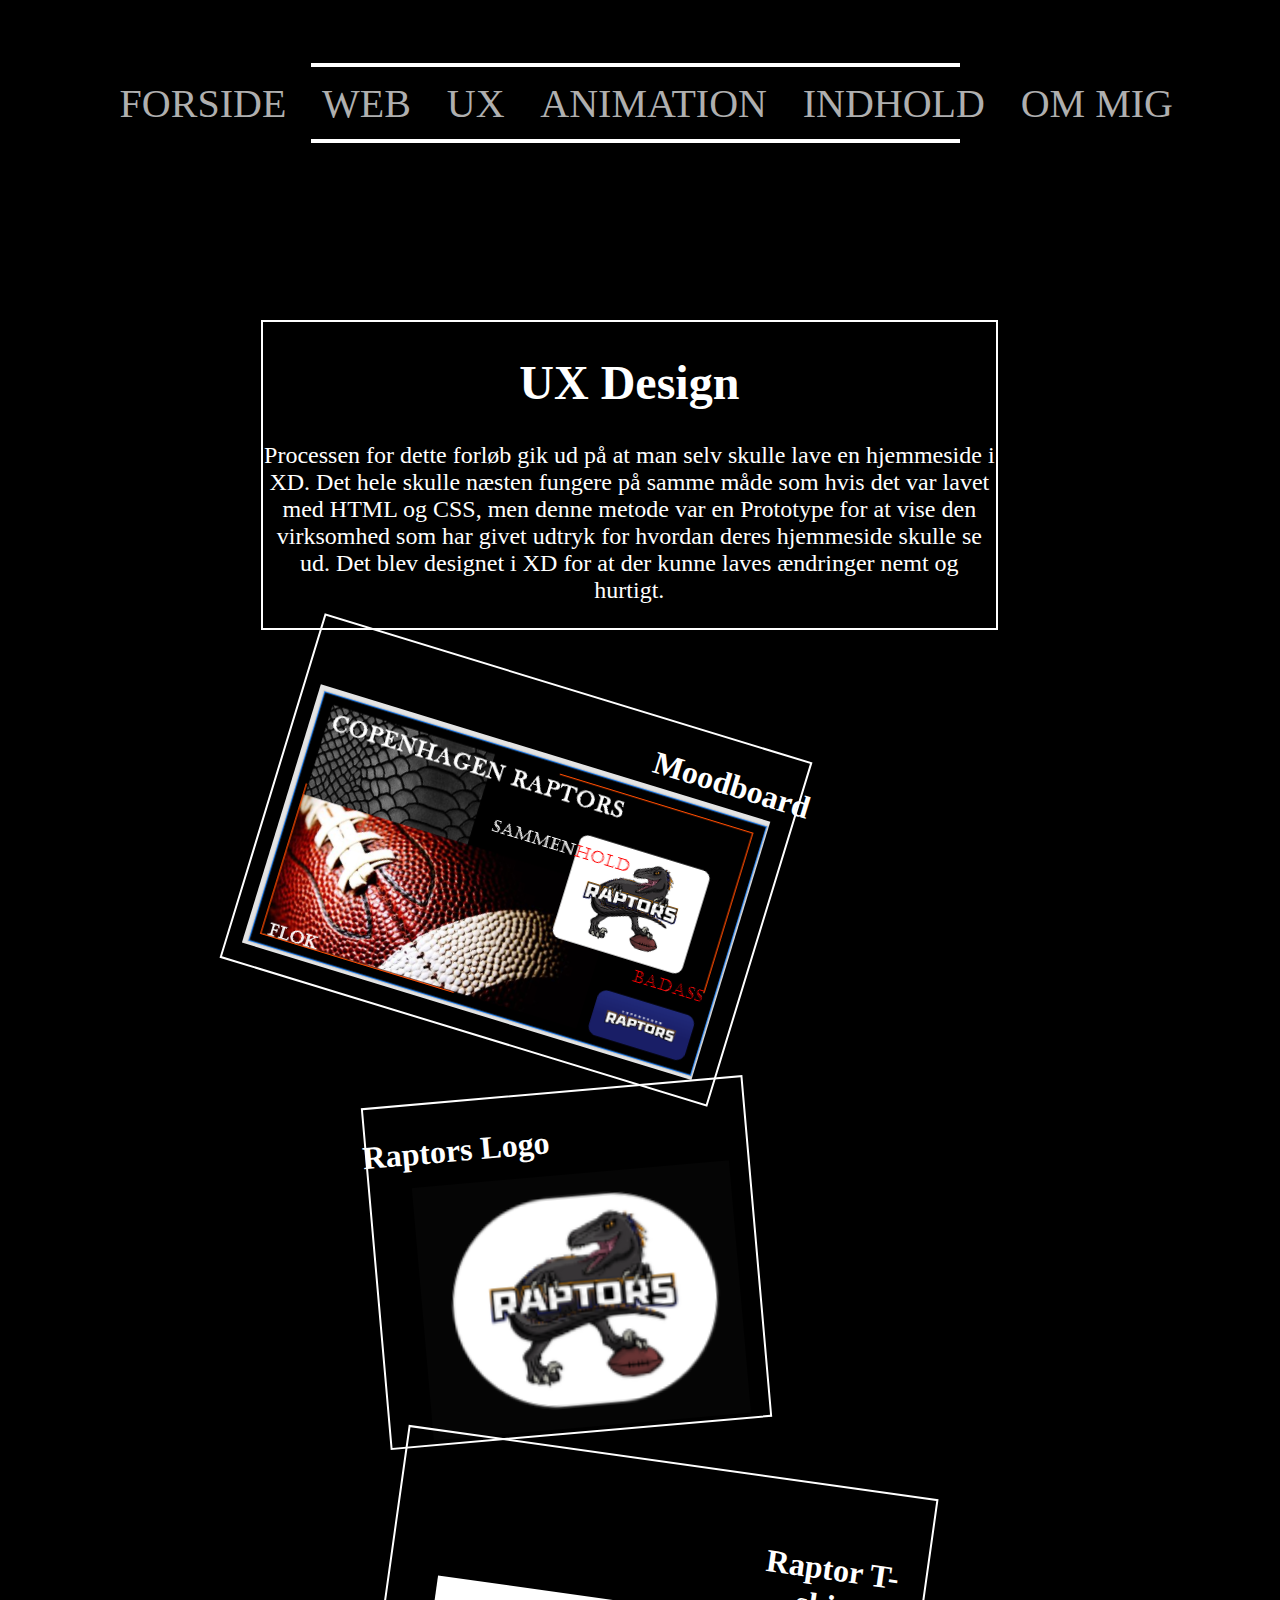
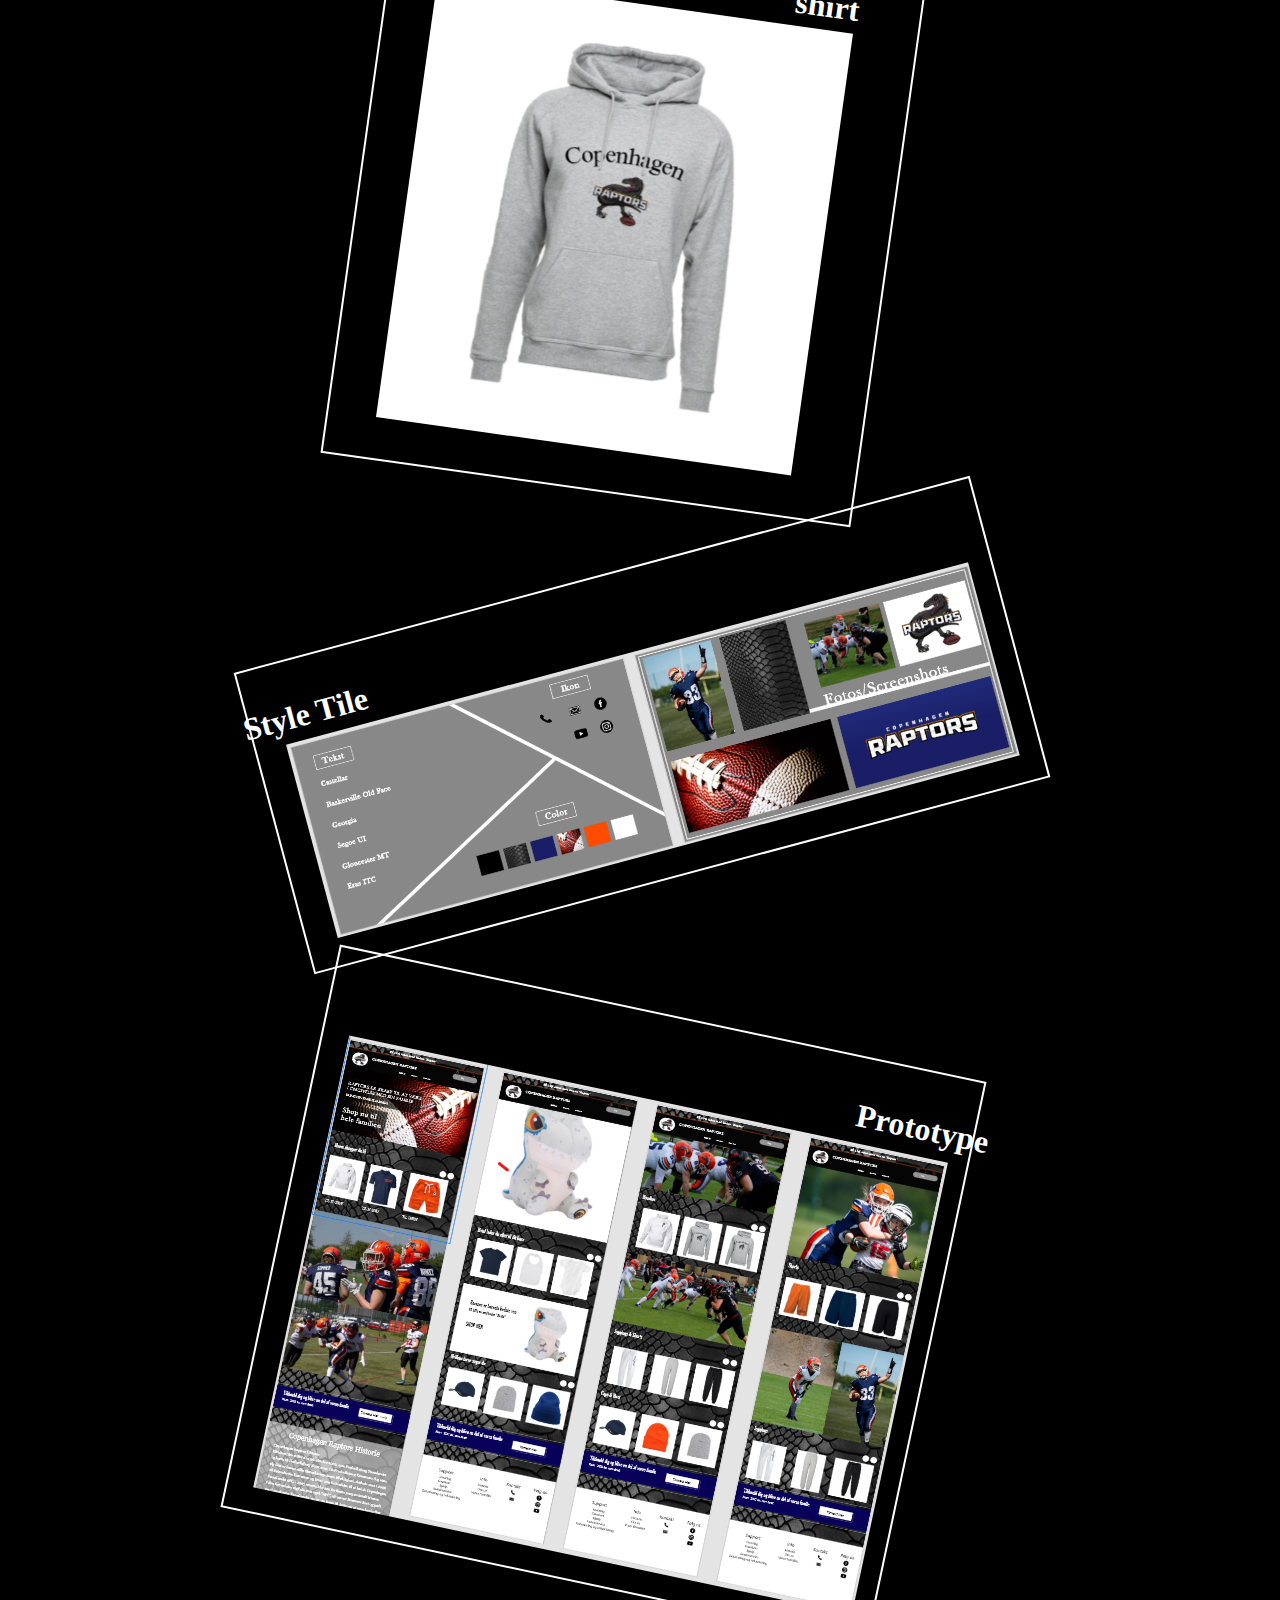
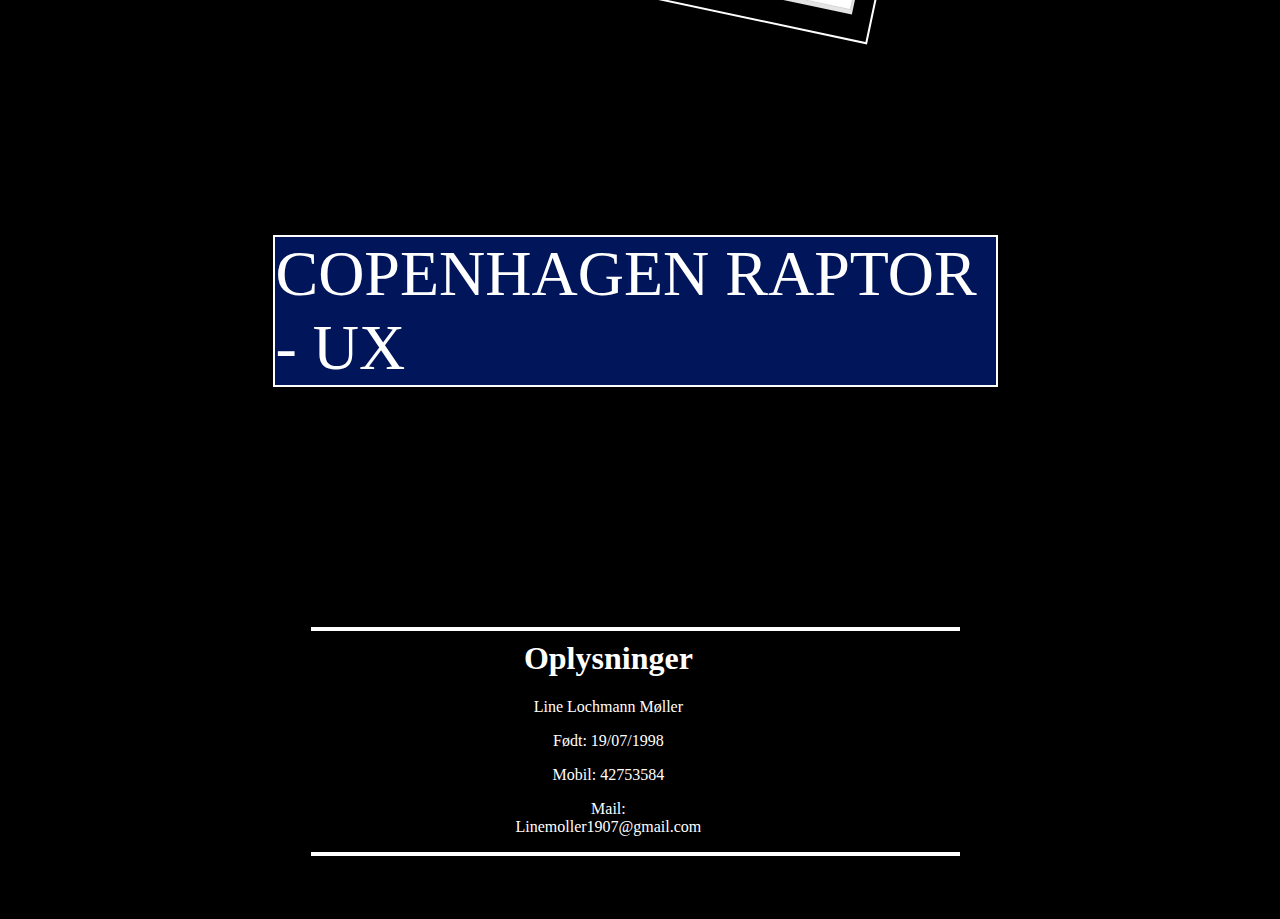
<file: ux.html>
<!DOCTYPE html>
<html lang="da">
<head>
    <meta charset="UTF-8">
    <meta http-equiv="X-UA-Compatible" content="IE=edge">
    <meta name="viewport" content="width=device-width, initial-scale=1.0">

    <link rel="icon" type="image/x-icon" href="img/facion.png">
    <link rel="stylesheet" href="phone.css">
    <link rel="stylesheet" href="ipad.css">
    <link rel="stylesheet" href="desktop.css">



    <title>Portfolio Website</title>
</head>
<body>
  <header>
    <div id="myNav" class="overlay">
    <a href="javascript:void(0)" class="close" onclick="closeNav()">&times;</a>
    <div class="overlay-text">
        <a class="index_header" href="index.html">FORSIDE</a>
        <a class="web_header" href="web.html">WEB</a>
        <a class="ux_header" href="ux.html">UX</a>
        <a class="animation_header" href="animation.html">ANIMATION</a>
        <a class="indhold_header" href="indhold.html">INDHOLD</a>
        <a class="portfolio_header" href="portfolio.html">OM MIG</a>
    </div>
    </div>

    <div class="line"></div>

    <div class="overlay-content-desktop">
      <a class="index_header" href="index.html">FORSIDE</a>
      <a class="web_header" href="web.html">WEB</a>
      <a class="ux_header" href="ux.html">UX</a>
      <a class="animation_header" href="animation.html">ANIMATION</a>
      <a class="indhold_header" href="indhold.html">INDHOLD</a>
      <a class="portfolio_header" href="portfolio.html">OM MIG</a>
    </div>

    <div class="line2"></div>

    <img class="blomsterlogo" src="img/logo til portfolio.png" alt="">

    <span class="span_ux" onclick="openNav()">&#9776;</span>
  </header>

<main>
    <div class="main_box">
        <div class="ux_process">
            <h1 class="top_process_h">UX Design</h1>
            <p class="process_p">Processen for dette forløb gik ud på at man selv skulle lave en hjemmeside i XD. 
              Det hele skulle næsten fungere på samme måde som hvis det var lavet med HTML og CSS, 
              men denne metode var en Prototype for at vise den virksomhed som har givet udtryk for hvordan deres hjemmeside skulle se ud.
              Det blev designet i XD for at der kunne laves ændringer nemt og hurtigt. 
            </p>
        </div>
        

        <div class="moodboard" id="moodboard">
          <h1 class="moodboard_h1" id="moodboard_h1">Moodboard</h1>
          <img class="moodboard_img" id="moodboard_img" src="img/ux/ra ra_moodboard.png" alt="">
        </div>

        <div class="RARA_LOGO" id="RARA_LOGO">
          <h1 class="rara_logo_h1">Raptors Logo</h1>
        <img class="rara_logo" src="img/ux/rara-logo.png" alt="">
        </div>

        <div class="rara-tshirt" id="rara-tshirt">
          <h1 class="tshirt_h1">Raptor T-shirt</h1>
        <img class="tshirt" id="tshirt" src="img/ux/rara-thsirt.png" alt="">
        </div>
        
        <div class="styletile" id="styletile">
          <h1 class="styletile_h1" id="styletile_h1">Style Tile</h1>
          <img class="uxstyletile" id="styletile_img" src="img/ux/ra ra_moodboard2.png" alt="">
        </div>

        <div class="ux_prototype" id="prototype_ux">
          <h1 class="prototype_h1" id="prototype_h1">Prototype</h1>
            <img class="prototype" id="prototype_img" src="img/ux/ra ra_moodboard_website.png" alt="">
        </div>
     </div>

     <div class="main_box2">
      <a href="https://xd.adobe.com/view/cd15b406-fc7e-4f7b-8366-46f0098c06cb-9846/" class="rara"> COPENHAGEN RAPTOR - UX</a>
    </div>
</main>

<footer>
  <div class="line3"></div>
    <div class="footer-bottom-box">

      <div>
        <h1 class="mini_overskift">Oplysninger</h1>

        <p class="navn">Line Lochmann Møller </p>
        <p class="date"> Født: 19/07/1998</p>
        <p class="tlf">Mobil: 42753584</p>
        <p class="mail">Mail: Linemoller1907@gmail.com</p>
     </div>
    </div>
  <div class="line4"></div>
</footer>

<script src="phonemenu.js"></script>

</body>
</html>
</file>
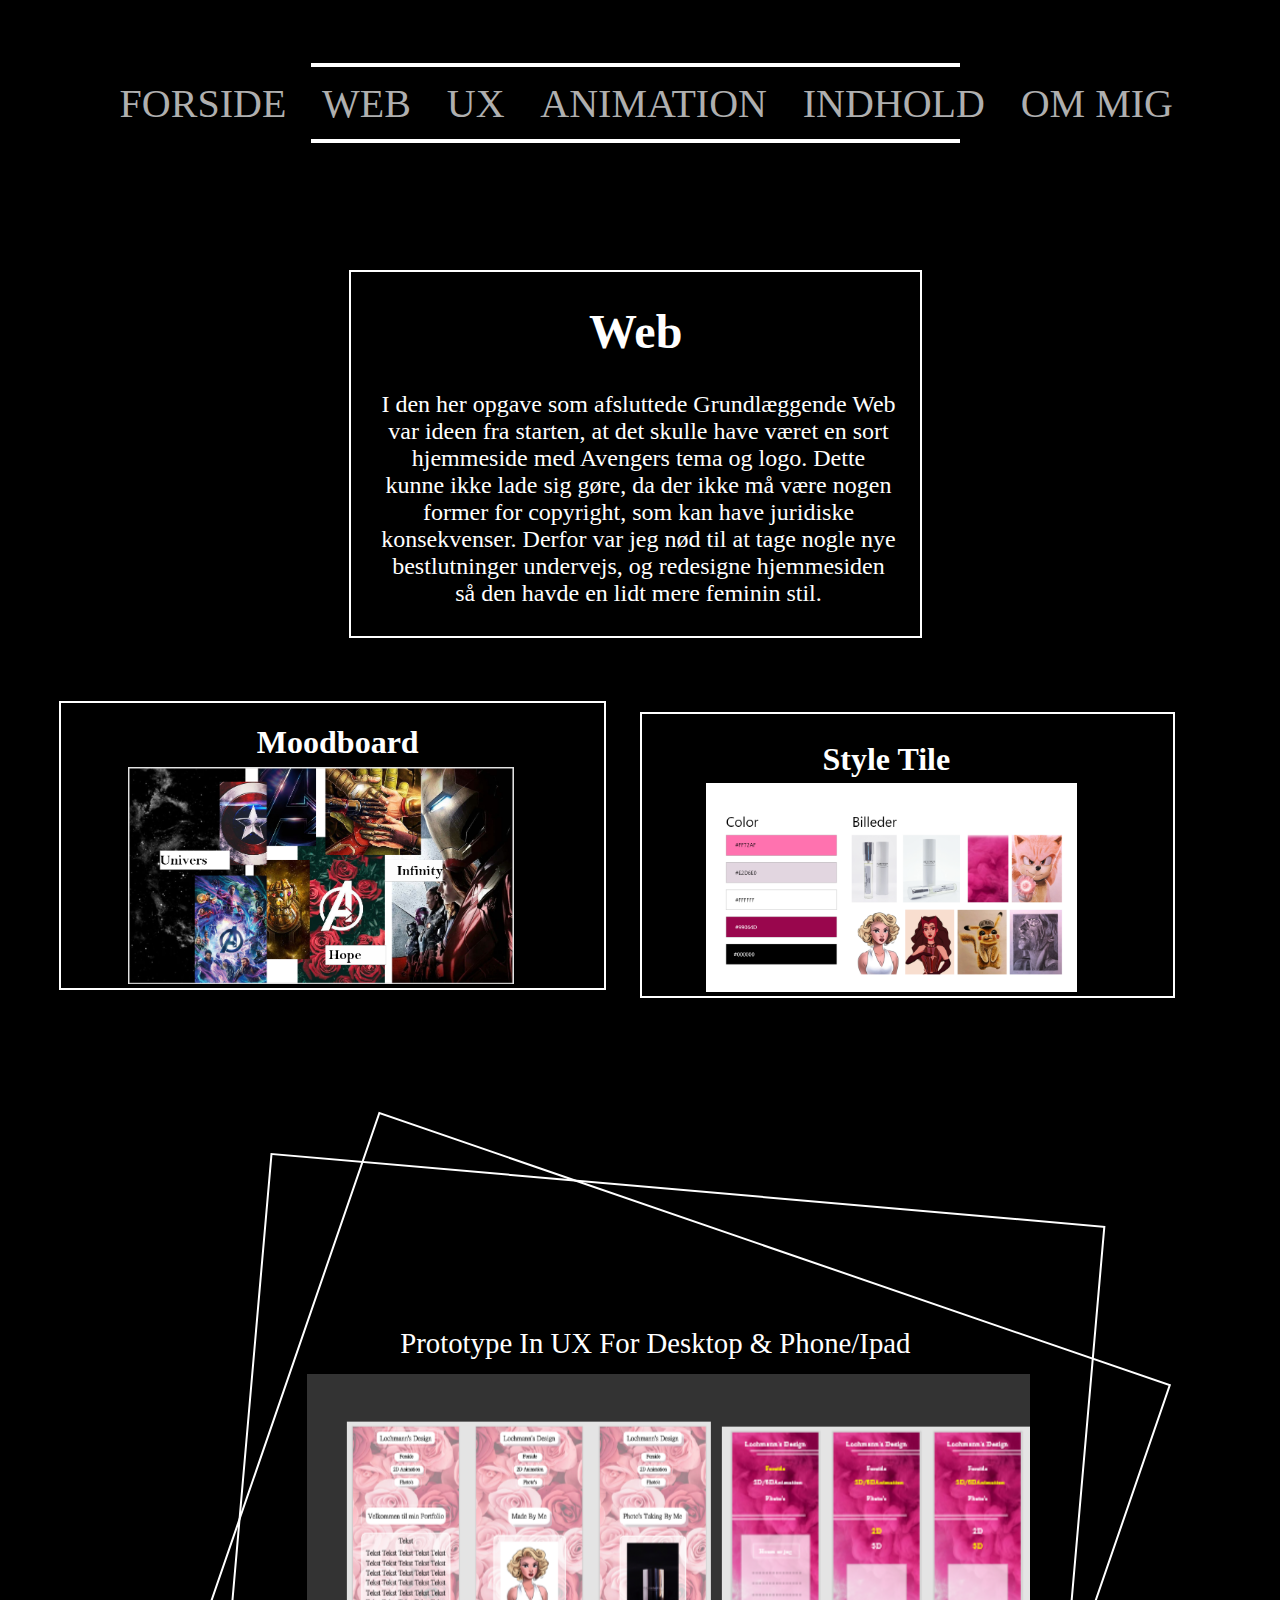
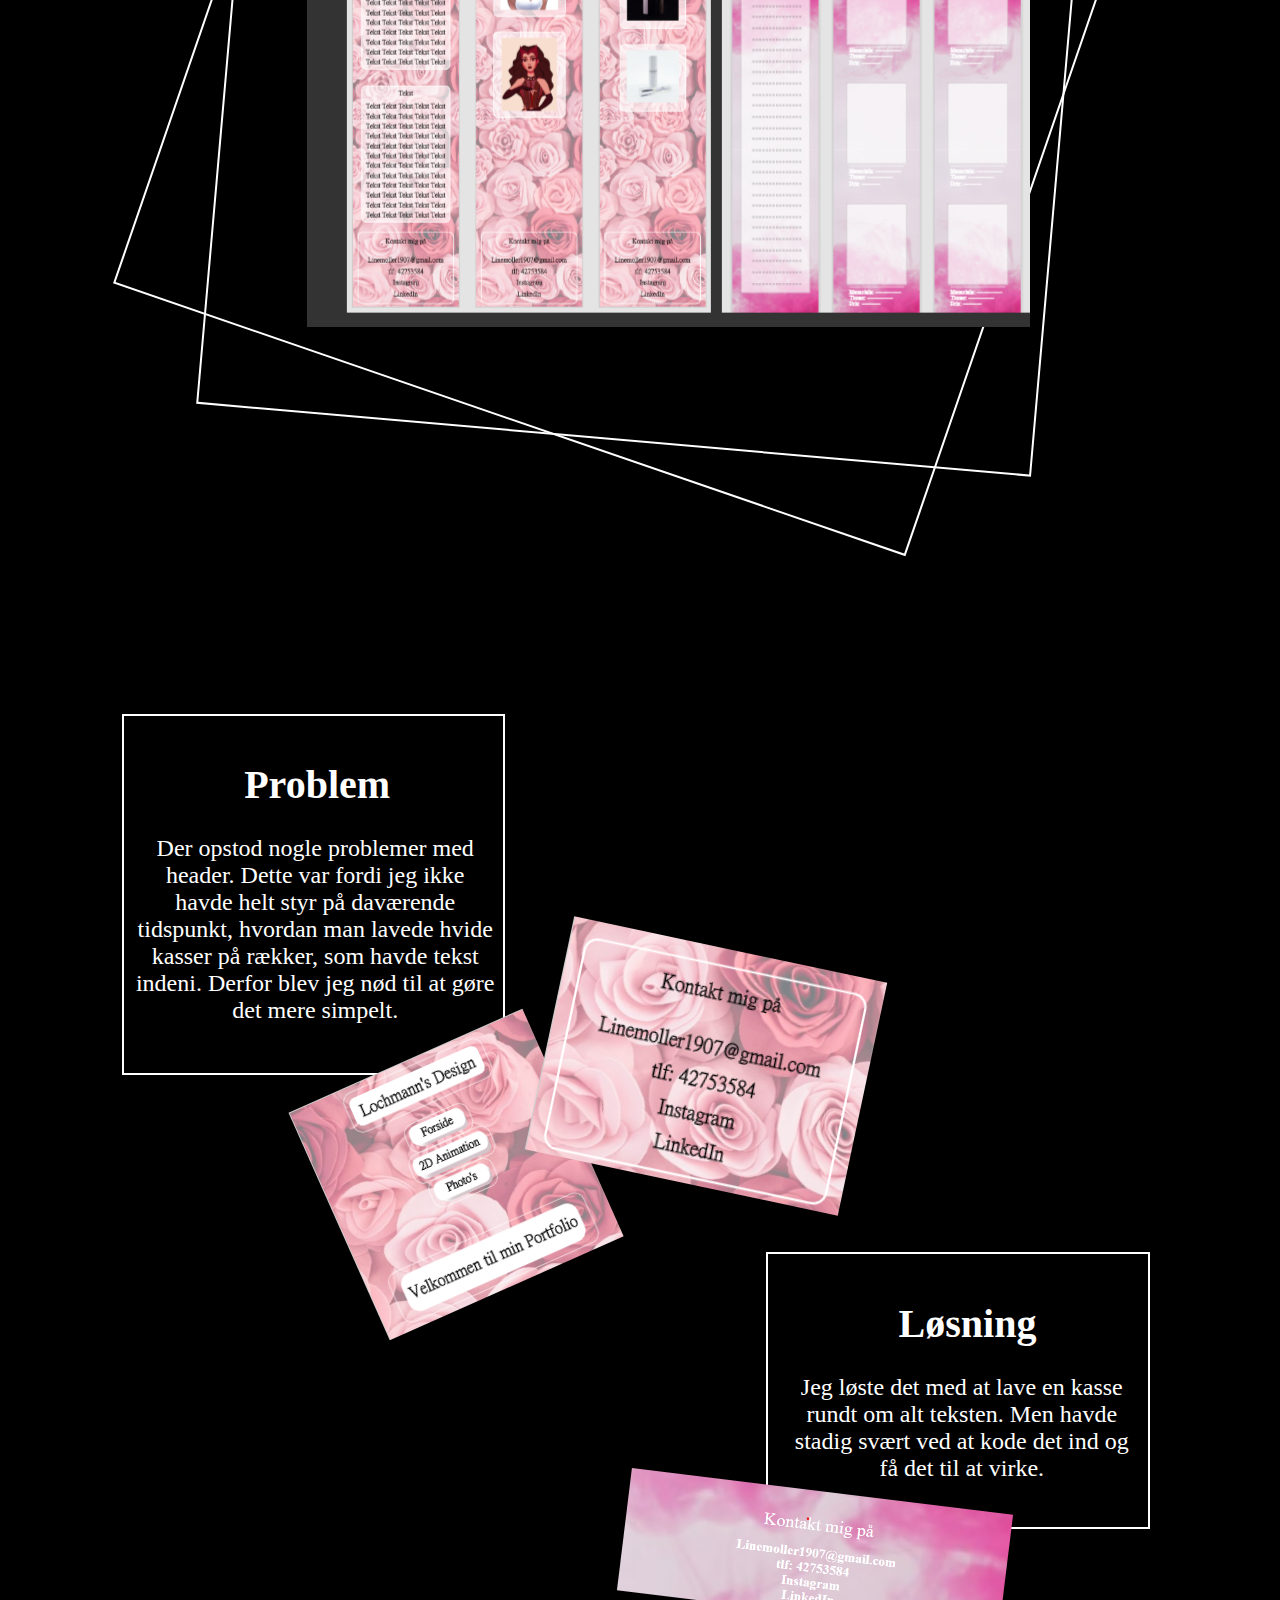
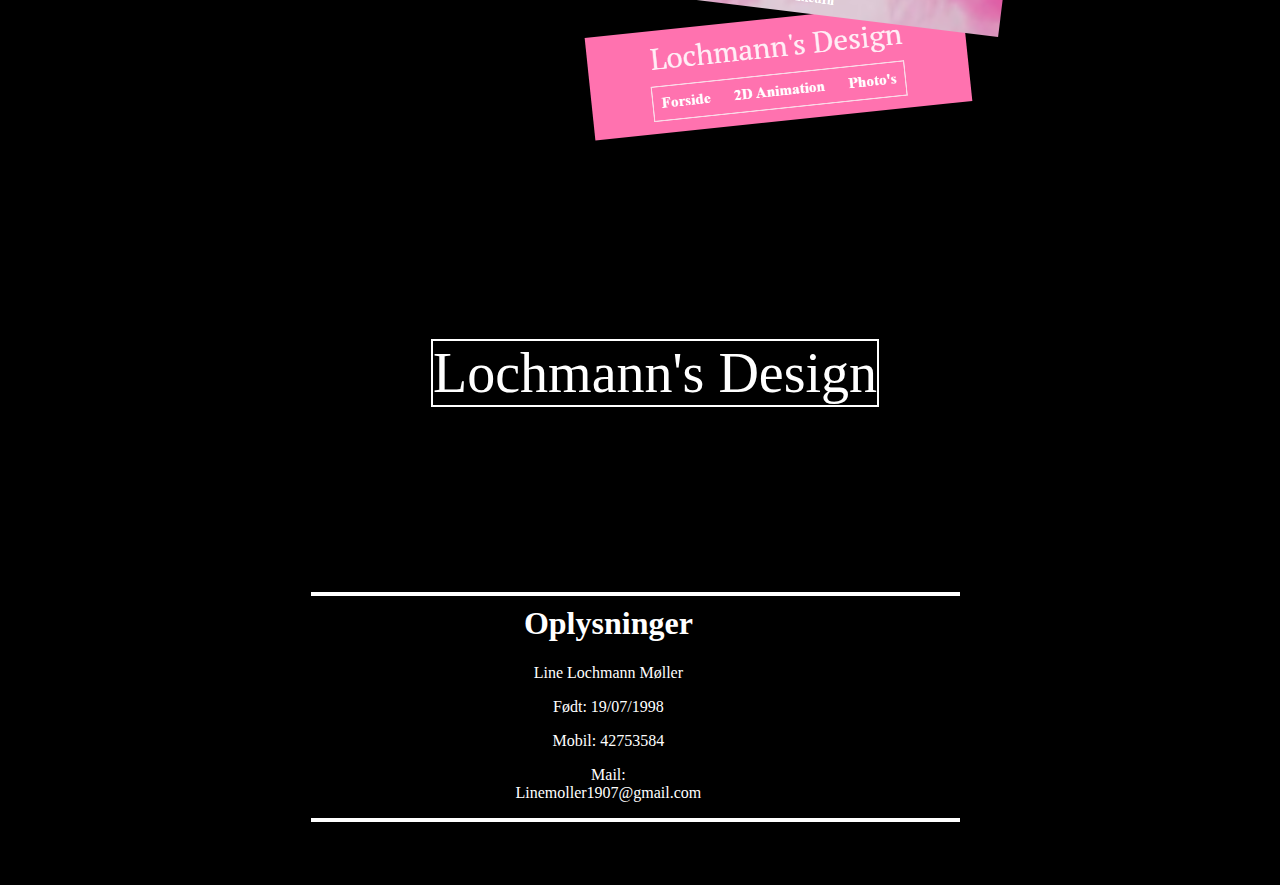
<file: web.html>
<!DOCTYPE html>
<html lang="da">
<head>
    <meta charset="UTF-8">
    <meta http-equiv="X-UA-Compatible" content="IE=edge">
    <meta name="viewport" content="width=device-width, initial-scale=1.0">

    <link rel="icon" type="image/x-icon" href="img/facion.png">
    <link rel="stylesheet" href="phone.css">
    <link rel="stylesheet" href="ipad.css">
    <link rel="stylesheet" href="desktop.css">


    <title>Portfolio Website</title>
</head>
<body>
<header>
  <div id="myNav" class="overlay">
  <a href="javascript:void(0)" class="close" onclick="closeNav()">&times;</a>
  <div class="overlay-text">
      <a class="index_header" href="index.html">FORSIDE</a>
      <a class="web_header" href="web.html">WEB</a>
      <a class="ux_header" href="ux.html">UX</a>
      <a class="animation_header" href="animation.html">ANIMATION</a>
      <a class="indhold_header" href="indhold.html">INDHOLD</a>
      <a class="portfolio_header" href="portfolio.html">OM MIG</a>
  </div>
  </div>

  <div class="line"></div>

  <div class="overlay-content-desktop">
    <a class="index_header" href="index.html">FORSIDE</a>
    <a class="web_header" href="web.html">WEB</a>
    <a class="ux_header" href="ux.html">UX</a>
    <a class="animation_header" href="animation.html">ANIMATION</a>
    <a class="indhold_header" href="indhold.html">INDHOLD</a>
    <a class="portfolio_header" href="portfolio.html">OM MIG</a>
  </div>

  <div class="line2"></div>

  <img class="blomsterlogo" src="img/logo til portfolio.png" alt="">
  <div class="">
  <span class="span" onclick="openNav()">&#9776;</span>
  </div>
</header>

<main>
  <div class="top_process" id="web_process">
    <div >
      <h1 class="top_process_h">Web</h1>
      <p class="top_process_p">
      I den her opgave som afsluttede Grundlæggende Web var ideen fra starten, at det skulle have været en sort hjemmeside
      med Avengers tema og logo. Dette kunne ikke lade sig gøre, da der ikke må være nogen former for copyright, som kan have juridiske konsekvenser.
      Derfor var jeg nød til at tage nogle nye bestlutninger undervejs, og redesigne hjemmesiden så den havde en lidt mere feminin stil.
      </p>
    </div>
  </div>

  <div class="moodboard" id="web_moodboard">
   <div>
    <h1 class="moodboard-h1" id="web_moodboard_h1">Moodboard</h1>
    <img class="moodboard_img" src="img/web/avengers_moodboard.png" alt="" width="50%">
   </div>
  </div>

  <div class="styletile" id="web_styletile">
    <div >
      <h1 class="style-tile-h1" id="web_styletile_h1">Style Tile</h1>
      <img class="styletile_web_img" id="web_styletile_img" src="img/web/LD-styletile.png" alt="" width="50%">
    </div>
  </div>

<div class="con-box1">
<div class="con-box">
  <div class="img-container" id="web-img-container">
    <div class="scroll_container_text" id="web_scroll_container_text">Prototype In UX For Desktop & Phone/Ipad</div>
    <div class="scroll_container" id="web_scroll_container">
        <img src="img/web/LD-1prototype.png" alt="" width="57%">
        <img src="img/web/LD-phoneversion1.png" alt="" width="64%">
        <img src="img/web/LD-phoneversion2.png" alt="" width="58%">
        <img src="img/web/ld_moodbaord1.png" alt="" width="65%">
        <img src="img/web/ld_moodbaord6.png" alt="" width="60%">
        <img src="img/web/ld_moodbaord2.png" alt="" width="27.5%">
        <img src="img/web/ld_moodbaord3.png" alt="" width="27%">
        <img src="img/web/ld_moodbaord4.png" alt="" width="27.5%">
        <img src="img/web/ld_moodbaord5.png" alt="" width="27.3%">
    </div>
  </div>
</div>
</div>

    <div class="problem-process">
      <h1 class="problem-process-h">
         Problem
      </h1>
      <p class="problem-process-p">
          Der opstod nogle problemer med header. Dette var  fordi jeg ikke havde helt styr på daværende tidspunkt, hvordan man lavede
          hvide kasser på rækker, som havde tekst indeni. Derfor blev jeg nød til at gøre det mere simpelt.
      </p>
    </div>

    <img class="web-p-img1" src="img/web/1version-LD.png" alt="">
    <img class="web-p-img2" src="img/web/2version-LD.png" alt="">

    <div class="løsning-process">
      <h1 class="løsning-process-h">
        Løsning
      </h1>
      <p class="løsning-process-p">
        Jeg løste det med at lave en kasse rundt om alt teksten. Men havde stadig svært ved at kode det ind og få det til at virke.
      </p>
    </div>
    <img class="web-l-img1" src="img/web/ld_header.png" alt="">
    <img class="web-l-img2" src="img/web/ld_footer.png" alt="">


    <a class="LD" id="LD" href="https://linelochmannmoeller.dk/kea/02_web/lochmanns_design/index.html">Lochmann's Design</a>
</main>

<footer>
  <div class="line3"></div>
    <div class="footer-bottom-box">

      <div>
        <h1 class="mini_overskift">Oplysninger</h1>

        <p class="navn">Line Lochmann Møller </p>
        <p class="date"> Født: 19/07/1998</p>
        <p class="tlf">Mobil: 42753584</p>
        <p class="mail">Mail: Linemoller1907@gmail.com</p>
     </div>
    </div>
  <div class="line4"></div>
  </footer>

<script src="phonemenu.js"></script>



</body>
</html>
</file>
<file: phone.css>
/*******************forside****************************/
body {
    background-color: black;
  }
.forsideblomsterlogo {
    width: 36%;
    margin-top: 47%;
    margin-left: 31%;
}
.forsidespan {
    color: white;
    font-size: 2rem;
    margin-left: 44.7%;
    margin-top: -32.3%;
    position: absolute;
}
.forside_stor_text{
    color: white;
    text-align: center;
    font-size: 2.5rem;
    margin-top: -65px;
    margin-left: -15%;
    width: 126%;
    position: absolute;
}
.forside_lille_text{
    color: white;
    font-size: 0.7rem;
    text-align: center;
    margin-left: 17%;
    margin-top: -23px;
    width: 64%;
    position: absolute;
}
.overlay .closebtn {
    margin-top: 1%;
    text-align: center;
    margin-left: -12%;
    font-size: 3rem;
}
.overlay {
    height: 0%;
    width: 100%;
    position: fixed;
    z-index: 1;
    background-color: rgb(0,0,0);
    background-color: rgba(0,0,0, 0.9);
    overflow-y: hidden;
    transition: 0.5s;
}  
.overlay-content {
    position: relative;
    top: 5%;
    width: 100%;
    text-align: center;
    margin-left: -6%;
    margin-top: 30px;
    font-size: 3rem;
}
.overlay a {
    padding: 8px;
    text-decoration: none;
    font-size: 1.5rem;
    color: #b1b1b1;
    display: block;
    transition: 0.3s;
} 
.overlay a:hover, .overlay a:focus {
    color: #f1f1f1;
}







/****************for web ux animation indhold om mig**********************/
.blomsterlogo{
    width: 32%;
    margin-top: -7%;
    margin-left: 34%;
}
.span{
    color: white;
    font-size: 2rem;
    margin-left: 45.2%;
    margin-top: -29.5%;
    position: absolute;
}
.scroll_container_text {
    font-size: 1.5rem;
    margin-top: 17%;
    text-align: center;
    margin-left: -1%;
    color: white;
}
.scroll_container {
    background-color: #333;
      overflow: auto;
      white-space: nowrap;
      padding: 0% 6%;
      margin-top: 5%;
      width: 84%;
      margin-left: 1%;
}
div.scroll_container img {
    padding: 10px;
    margin-left: -2%;
}
.line3{
    border: 2px solid white;
    margin-top: 41%;
    width: 51%;
    margin-left: 24%;
}
.footer-bottom-box{
    color: white;
    display: grid;
    margin-top: 3%;
    grid-template-columns: 1fr 1fr 1fr 1fr;
    margin-left: 25%;
    margin-bottom: 13%;
    text-align: center;
}
.line4{
    border: 2px solid white;
    margin-top: -8%;
    width: 51%;
    margin-left: 24%;
    margin-bottom: 5%;  
}
  .overlay .close {
    margin-top: 1%;
    text-align: center;
    margin-left: -2%;
    font-size: 3rem;
}
.overlay {
    height: 0%;
    width: 100%;
    position: fixed;
    z-index: 1;
    background-color: rgb(0,0,0);
    background-color: rgba(0,0,0, 0.9);
    overflow-y: hidden;
    transition: 0.5s;
}  
.overlay-text {
    position: relative;
    top: 5%;
    width: 100%;
    text-align: center;
    margin-left: -1%;
    margin-top: 30px;
    font-size: 3rem;
}
.overlay a {
    padding: 8px;
    text-decoration: none;
    font-size: 1.5rem;
    color: #b1b1b1;
    display: block;
    transition: 0.3s;
} 
.overlay a:hover, .overlay a:focus {
    color: #f1f1f1;
}





/************************web*******************************/
.grid-moodboard{
    display: grid;
    grid-template-rows: 1fr 1fr;
    }
.moodboard{
        color: white;
        text-align: center;
        margin-top: 12%;
      }
.moodboard_h1{
    color: white;
    font-size: 2rem;
    margin-top: 14%;
    text-align: center;
  }
.moodboard_img{
      width: 83%;
      margin-left: 9%;
      margin-top: 1%;
  }
.style-tile-h1{
    margin-left: 39%;
    color: white;
    margin-top: 15%;
    font-size: 1.3rem;
    }
.styletile_web_img{
    margin-left: 12%;
    width: 72%;
}
.problem-process {
    margin-left: 12%;
    margin-top: 1.5%;
    color: white;
    text-align: center;
    width: 74%;
    }
    .problem-process-h{
      margin-left: 3%;
      margin-top: 12%;
      font-size: 1.3rem;
      color: white;
    }
    .web-p-img1{
      width: 37%;
      margin-left: 7%;
      margin-top: 3%;
    }
    .web-p-img2{
      width: 49%;
      margin-left: 1%;
      margin-top: 3%;
    }
  .løsning-process{
    margin-left: 12%;
    margin-top: 1.5%;
    color: white;
    text-align: center;
    width: 74%;
    }
    .løsning-process-h{
    margin-left: 5%;
    margin-top: 12%;
    font-size: 1.3rem;
    }
    .web-l-img1{
      width: 68%;
      margin-left: 15%;
      margin-top: 3%;
    }
    .web-l-img2{
      width: 68%;
      margin-left: 15%;
    }
.LD{
  color: white;
  text-decoration: none;
  border: 2px solid white;
  position: absolute;
  margin-top: 35%;
  margin-left: -57%;
  font-size: 1.5rem;
    }
    






/***********************ux**************************/
.span_ux{
    color: white;
    font-size: 2rem;
    margin-left: -18%;
    margin-top: 8%;
    position: absolute;
  }
.ux_process{
    color: white;
    margin-top: 3%;
    width: 73%;
    text-align: center;
    margin-left: 14%;
  }
.rara_logo{
    width: 34%;
      margin-left: 31%;
      margin-top: 15%;
  }
.rara_logo_h1{
  color: white;
  font-size: 1.5rem;
  margin-top: 13%;
  text-align: center;
  margin-bottom: -10%;
  }
.RARA.LOGO{
      width: 39%;
      margin-left: 30%;
      margin-top: 10%;
  }
.rara-tshirt{
    width: 42%;
    margin-left: 28%;
    margin-top: 14%;
  }
.tshirt{
    width: 82%;
    margin-left: 10%;
    margin-top: 13%;
    margin-bottom: 5%;
  }
.tshirt_h1{
  color: white;
    font-size: 1.5rem;
    text-align: center;
    margin-bottom: 1%;
}
.styletile_h1{
  color: white;
  text-align: center;
  margin-top: 17%;
}
.uxstyletile{
  width: 77%;
  margin-left: 11%;
}
.ux_prototype{
  color: white;
    text-align: center;
    margin-top: 21%;
}
.prototype{
  width: 72%;
  margin-left: -2%;
}
.main_box2{
    background-color: #00155a;
    width: 84%;
    margin-left: 6%;
    font-size: 1.5rem;
    margin-top: 18%;
    border: 2px solid white;
}
.rara{
    color: white;
    text-decoration: none;
  }







  
/***************************animation***************************/
.top_process{
    color: white;
    text-align: center;
    text-align: center;
    width: 73%;
    margin-left: 14%;
    margin-top: -11%;
  }
  .moodboard_img{
    width: 71%;
    margin-left: -4%;
    margin-top: -3%;
  }
  .StyleTile{
    color: white;
      text-align: center;
      margin-top: 14%;
      margin-left: -5%;
  }
  .styletile_img{
    margin-left: 3%;
    width: 66%;
      }
.spil_problem_process{
    color: white;
      text-align: center;
      width: 74%;
      margin-left: 13%;
      margin-top: 14%;
  }
.spil_ændring_process{
    color: white;
    text-align: center;
    width: 79%;
    margin-top: 17%;
    margin-left: 9%;
  }
.Gronom{
  color: white;
    text-decoration: none;
    font-size: 1.5rem;
    border: 2px solid white;
    margin-left: 34%;
    margin-top: 10%;
    position: absolute;
}








/****************************indhold****************************/
.R1{
  font-size: 1.5rem;
  width: 90%;
  display: flex;
  justify-content: space-evenly;
  margin-left: -12%;
  margin-top: -1%;
  margin-bottom: 4%;
  }
.R1 a{
  text-decoration: none;
  color: #afafaf;
  display: block;
  transition: 0.3s;
}
.R1 a:hover, .R1 a:focus {
  color: #f1f1f1;
}  
.P1{
  font-size: 1.5rem;
  width: 90%;
  display: flex;
  justify-content: space-evenly;
  margin-left: 22%;
  margin-top: -13.3%;
  margin-bottom: 11%;
  }
.P1 a{
  text-decoration: none;
  color: #afafaf;
  display: block;
  transition: 0.3s;
}
.P1 a:hover, .P1 a:focus {
  color: #f1f1f1;
}  

  .ih_box1,
  .ih_box2,
  .ih_box3{
    color: white;
      text-align: center;
      margin-top: 18%;
  }
.styletile_indhold_img{
    margin-left: -3%;
    width: 71%;
}
  .ih_box4,
  .ih_box5,
  .ih_box6{
    color: white;
      text-align: center;
      margin-top: 14%;
      width: 76%;
      margin-left: 14%;
  }
  .keiko_header_ændring{
    width: 70%;
    margin-left: 16%;
    margin-top: 1%;
  }
  .keiko_footer_ændring{
    width: 43%;
    margin-left: 30%;
    margin-top: 0.5%;
  }
  .keiko_header_løsning{
    width: 64%;
    margin-left: 18%;
    }  
.keiko{
  color: white;
    text-decoration: none;
    font-size: 1.5rem;
    border: 2px solid white;
    margin-left: -41%;
    margin-top: 28%;
    position: absolute;
} 








/*****************passion***********************************/
.R2{
  font-size: 1.5rem;
  width: 90%;
  display: flex;
  justify-content: space-evenly;
  margin-left: -7%;
  margin-top: -8%;
  }
.R2 a{
  text-decoration: none;
  color: #afafaf;
  display: block;
  transition: 0.3s;
}
.R2 a:hover, .R2 a:focus {
  color: #f1f1f1;
}  
.P2{
  font-size: 1.5rem;
  width: 90%;
  display: flex;
  justify-content: space-evenly;
  margin-left: 18%;
  margin-top: -7%;
  margin-bottom: -7%;
  }
.P2 a{
  text-decoration: none;
  color: #afafaf;
  display: block;
  transition: 0.3s;
}
.P2 a:hover, .P2 a:focus {
  color: #f1f1f1;
}  
.top_process{
  color: white;
  text-align: center;
  width: 73%;
  margin-left: 14%;
  margin-top: 10%;
}
.POW_text{
  color: white;
    font-size: -0.5rem;
    text-align: center;
    margin-top: 1%;
    text-decoration: none;
    position: absolute;
    margin-left: 5%;
}
.POW_web{
  width: 94%;
  margin-left: 3%;
  margin-top: 16%;
  border: none;
}
.POW_text_yt{
  color: white;
    font-size: -0.5rem;
    text-align: center;
    margin-top: 20%;
    text-decoration: none;
    position: absolute;
    margin-left: 18%;
}
.POW_yt{
  width: 94%;
    margin-left: 3%;
    margin-top: 37%;
    border: none;
}








/*************************om mig****************************/
.mini_profil_cv{
    display: none;
  }
  .overlay-content-desktop{
    display: none;
  }

  .profil_cv{
    width: 56%;
    border-radius: 50%;
    margin-left: 23%;
    margin-top: 4%;
    rotate: 41deg;
  }

  .green_box{
    background-color: #25766a7a;
    border-radius: 52%;
    margin-left: 11%;
    width: 76%;
    rotate: 47deg;
    margin-top: 14%;
    margin-bottom: 27%;
    border: 2px solid #ffffff6e;
  }
  .green_box2{
    background-color: #25766a7a;
    border-radius: 52%;
    margin-left: -1%;
    width: 101%;
    rotate: -93deg;
    margin-top: -1%;
    border: 2px solid #ffffff6e;
  }
  .box_back{
    color: white;
    margin-bottom: -11%;
    rotate: 0;
    margin-top: -15%;
  }
  .ommig_box{
    width: 66%;
    text-align: center;
    margin-left: 17%;
    margin-top: -1%;
    padding: 1% 1% 1% 0%;
    margin-bottom: -17%;
    rotate: 0;
    color: white;
    background-color: #123833;
    border: 2px solid white;
    border-radius: 47px;
  }
  .ommig_underskrift{
    width: 86%;
      margin-top: -1%;
      margin-left: 9%;
      margin-bottom: 4%;
  }
  .vsc_img{
    width: 39%;
    margin-top: 8%;
    position: absolute;
    border-radius: 50%;
    margin-left: 31%;
  }
  .Ai_img{
    border-radius: 50%;
      position: absolute;
      width: 17%;
      margin-left: 18%;
      margin-top: 47%;
  }
  .Xd_img{
    border-radius: 50%;
    width: 30%;
    margin-left: 51%;
    margin-top: 53%;
  }
  .hvad_jeg_har_lært{
    color: white;
      background-color: #123833;
      border: 2px solid white;
      border-radius: 82px;
      margin-left: 2%;
      margin-top: 32%;
      padding: 3% 8% 5% 11%;
      text-align: center;
  }
  .hvad_jeg_har_lært h1{
    width: 73%;
      text-align: center;
      margin-left: 13%;
  }
  .mine_hobbyer{
    color: white;
      background-color: #123833;
      border: 2px solid white;
      border-radius: 82px;
      margin-left: 2%;
      margin-top: 9%;
      padding: 3% 8% 5% 11%;
      text-align: center;
  }
  .procreate_img{
    width: 44%;
    margin-top: 8%;
    position: absolute;
    border-radius: 50%;
    margin-left: 26%;
  }
  .blender_img{
    border-radius: 50%;
    position: absolute;
    width: 29%;
    margin-left: 10%;
    margin-top: 47%;
  }
  .csp_img{
    border-radius: 50%;
    width: 19%;
    margin-left: 57%;
    margin-top: 49%;
  }
.line5{
  border: 2px solid white;
    margin-top: 19%;
    width: 51%;
    margin-left: 24%;
}
.line6{
  border: 2px solid white;
  margin-top: -8%;
  width: 51%;
  margin-left: 24%;
  margin-bottom: 5%;  
}
</file>
<file: ipad.css>
/****************forside***************************/
@media screen and (min-width:600px) and (max-width:1000px) {
.forsideblomsterlogo{
  margin-top: 5%;
  width: 28%;
  margin-left: 35%;
  }   
.forsidespan{
  color: white;
  font-size: 3rem;
  margin-left: 46.4%;
  margin-top: -25%;
  position: absolute;
  }
.forside_stor_text{
  color: white;
    text-align: center;
    font-size: 3.5rem;
    margin-top: -14%;
    margin-left: -14%;
    width: 126%;
    position: absolute;
}
.forside_lille_text{
  color: white;
  font-size: 0.7rem;
  text-align: center;
  margin-left: 17%;
  margin-top: -5%;
  width: 64%;
  position: absolute;
}
.overlay .closebtn {
  margin-top: 1%;
  text-align: center;
  margin-left: -7%;
  font-size: 5rem;
}
.overlay-content {
  position: relative;
    top: 5%;
    width: 100%;
    text-align: center;
    margin-left: -4%;
    margin-top: -5%;
    font-size: 3rem;
}
.overlay a {
  padding: 8px;
  text-decoration: none;
  font-size: 2rem;
  color: #b1b1b1;
  display: block;
  transition: 0.3s;
}
.overlay {
  height: 0%;
  width: 100%;
  position: fixed;
  z-index: 1;
  background-color: rgb(0,0,0);
  background-color: rgba(0,0,0, 0.9);
  overflow-y: hidden;
  transition: 0.5s;
}  
.overlay a:hover, .overlay a:focus {
  color: #f1f1f1;
}      
          
 




/****************for web ux animation indhold om mig**********************/
.blomsterlogo,
.span{
  display: none;
}
.index_header,
.web_header,
.ux_header,
.animation_header,
.indhold_header,
.portfolio_header{
  color: white;
  text-decoration: none;
}
.index_header{
  color: white;
    text-decoration: none;
}
.line{
  border: 2px solid white;
  margin-top: 4%;
  width: 51%;
  margin-left: 24%;
  }
  .overlay-content-desktop{
    font-size: 1.5rem;
    width: 90%;
    display: flex;
    justify-content: space-evenly;
    margin-left: 5%;
    margin-top: 1%; 
    }
  .overlay-content-desktop a{
    text-decoration: none;
    color: #afafaf;
    display: block;
    transition: 0.3s;
  }
  .overlay-content-desktop a:hover, .overlay-content-desktop a:focus {
    color: #f1f1f1;
  }   
.line2{
  border: 2px solid white;
  margin-top: 1%;
  width: 51%;
  margin-left: 24%;
  }           
.top_process{
  color: white;
  text-align: center;
  text-align: center;
  width: 78%;
  margin-left: 9%;
  margin-top: 5%;
  font-size: 1.3rem;
}
.top_process_h{
  font-size: 2rem;
    margin-top: 17%;
}
.moodboard{
  width: 90%;
    margin-left: 5%;
    margin-bottom: 4%;
}
.moodboard-h1{
  color: white;
  font-size: 1.5rem;
  margin-top: 3%;
  }
.img-moodboard{
  width: 38%;
  margin-left: 9%;
  margin-top: 1%;
  }
.styletile-h1{
  margin-left: 66%;
  color: white;
  margin-top: -26%;
  font-size: 1.3rem;
  }
.img-styletile{
  margin-left: 52%;
  width: 38%;
  margin-top: 1%;
  }
.scroll_container_text {
  font-size: 1.5rem;
  margin-top: 12%;
  text-align: center;
  }
.scroll_container {
  background-color: #333;
  overflow: auto;
  white-space: nowrap;
  padding: 0% 6%;
  margin-top: 5%;
  width: 53%;
  margin-left: 17%;
  }
.problem-process {
  margin-left: 12%;
  margin-top: 14.5%;
  color: white;
  text-align: center;
  width: 74%;
  }
.problem-process-h {
  margin-left: 3%;
  margin-top: 12%;
  font-size: 2rem;
  color: white;
  }
.problem_process_p{
  font-size: 1.3rem;
  width: 93%;
  margin-left: 5%;
  }
.løsning-process {
  margin-left: 12%;
  margin-top: 16.5%;
  color: white;
  text-align: center;
  width: 74%;
  font-size: 1.3rem;
  }
.løsning-process-h {
  margin-left: 5%;
  margin-top: 12%;
  font-size: 2rem;
  }
.line3 {
  border: 2px solid white;
  margin-top: 24%;
  width: 51%;
  margin-left: 24%;
 }
 .footer-bottom-box {
  color: white;
  display: grid;
  margin-top: 0%;
  grid-template-columns: 1fr 1fr 1fr 1fr;
  margin-left: 36%;
  margin-bottom: -3%;
}
.line4{
  border: 2px solid white;
  margin-top: 4%;
  width: 51%;
  margin-left: 24%;
  margin-bottom: 5%;
  }
.mini_overskrift{
    font-size: 3.5rem;
  }






  



/*************web****************************/
.top_process_p{
  width: 96%;
  margin-left: 4%;
}
.moodboard {
  width: 88%;
  margin-left: 7%;
  margin-bottom: 4%;
}
.moodboard_img {
  width: 71%;
  margin-left: -4%;
  margin-top: -1%;
}
.styletile{
  width: 87%;
  margin-left: 7.5%;
  margin-top: 33%;
}
.style-tile-h1 {
  margin-left: 40%;
    margin-top: -19%;
    font-size: 2rem;
    margin-bottom: 1%;
}
.styletile_web_img {
    margin-left: 12%;
    width: 72%;
    margin-top: 1%;
}
.web-p-img1 {
  width: 33%;
  margin-left: 11%;
  margin-top: 3%;
}
.web-p-img2 {
  width: 43%;
  margin-left: 1%;
  margin-top: 3%;
}
.web-l-img1 {
  width: 68%;
  margin-left: 15%;
  margin-top: 3%;
}
.web-l-img2 {
  width: 68%;
  margin-left: 15%;
}
.LD{
  color: white;
    text-decoration: none;
    border: 2px solid white;
    position: absolute;
    margin-top: 30%;
    margin-left: -49%;
    font-size: 2rem;
}








/*************ux****************************/
.process_p {
  width: 104%;
  margin-left: -4%;
}
.rara_logo{
  width: 34%;
    margin-left: 33%;
    margin-top: 15%;
}
.rara_logo_h1{
  color: white;
  font-size: 2rem;
  margin-top: 13%;
  text-align: center;
  margin-bottom: -10%;
  }
.RARA.LOGO{
    width: 39%;
    margin-left: 30%;
    margin-top: 10%;
}
.rara-tshirt{
  width: 42%;
  margin-left: 28%;
  margin-top: 14%;
}
.tshirt{
  width: 102%;
  margin-left: 1%;
  margin-top: 13%;
  margin-bottom: 5%;
}
.tshirt_h1{
  color: white;
    font-size: 2rem;
    text-align: center;
    margin-bottom: 1%;
}


.styletile {
  width: 112%;
  margin-left: 12.5%;
  margin-top: 33%;
  color: white;
}
.styletile h1{
  margin-top: -19%;
  font-size: 2rem;
  margin-bottom: 5%;
}
.uxstyletile {
  width: 75%;
  margin-left: 13%;
}
.ux_prototype{
  color: white;
  text-align: center;
  margin-top: 14%;
}
.main_box2 {
  margin-top: 14%;
  background-color: #00155a;
  width: 64%;
  margin-left: 17%;
  font-size: 2rem;
}
.rara{
  color: white;
  text-decoration: none;
  }







/*************animation****************************/
.Moodboard{
  border: 2px solid white;
  width: 43%;
  margin-left: 4%;
  margin-top: 12%;
  }
.spil_moodboard{
  width: 71%;
  margin-left: -4%;
  margin-top: 2%;
  }
.spil_styletile{
  width: 62%;
  margin-top: 3%;
  }
.Gronom{
  color: white;
    text-decoration: none;
    font-size: 2.5rem;
    border: 2px solid white;
    margin-left: 37%;
    margin-top: 6%;
    position: absolute;
}
  





/*************indhold****************************/
.R1{
  font-size: 1.5rem;
  width: 90%;
  display: flex;
  justify-content: space-evenly;
  margin-left: -3%;
  margin-top: -1%; 
  margin-bottom: 4%;
  }
.R1 a{
  text-decoration: none;
  color: #afafaf;
  display: block;
  transition: 0.3s;
}
.R1 a:hover, .R1 a:focus {
  color: #f1f1f1;
}  
.P1{
  font-size: 1.5rem;
  width: 90%;
  display: flex;
  justify-content: space-evenly;
  margin-left: 12%;
  margin-top: -8.3%; 
  margin-bottom: 4%;
  }
.P1 a{
  text-decoration: none;
  color: #afafaf;
  display: block;
  transition: 0.3s;
}
.P1 a:hover, .P1 a:focus {
  color: #f1f1f1;
}  

.styletile {
  width: 95%;
  margin-left: 2.5%;
  margin-top: 33%;
  color: white;
}
.Styletile h1{
  margin-left: 0%;
    margin-top: -21%;
    font-size: 2rem;
    margin-bottom: 4%;
}
.styletile_indhold_img {
  margin-left: -3%;
  width: 71%;
  margin-top: -3%;
}
.keiko_header_ændring {
  width: 64%;
  margin-left: 20%;
  margin-top: 1%;
}
.keiko_footer_ændring {
  width: 36%;
  margin-left: 34%;
  margin-top: 1.5%;
}
.keiko_header_løsning {
  width: 45%;
  margin-left: 28%;
}
.keiko {
  color: white;
  text-decoration: none;
  font-size: 2.5rem;
  border: 2px solid white;
  margin-left: -32%;
  margin-top: 17%;
  position: absolute;
}









/*****************passion***********************************/
.R2{
  font-size: 1.5rem;
  width: 90%;
  display: flex;
  justify-content: space-evenly;
  margin-left: -1%;
  margin-top: 5%; 
  }
.R2 a{
  text-decoration: none;
  color: #afafaf;
  display: block;
  transition: 0.3s;
}
.R2 a:hover, .R2 a:focus {
  color: #f1f1f1;
}  
.P2{
  font-size: 1.5rem;
  width: 90%;
  display: flex;
  justify-content: space-evenly;
  margin-left: 11%;
  margin-top: -3.3%;
  margin-bottom: -20%;
  }
.P2 a{
  text-decoration: none;
  color: #afafaf;
  display: block;
  transition: 0.3s;
}
.P2 a:hover, .P2 a:focus {
  color: #f1f1f1;
}  
.POW_text {
  color: white;
  font-size: -0.5rem;
  text-align: center;
  margin-top: 15%;
  text-decoration: none;
  position: absolute;
  margin-left: 27%;
}
.POW_web {
  width: 94%;
  margin-left: 3%;
  margin-top: 24%;
  border: none;
}
.POW_text_yt {
  color: white;
  font-size: -0.5rem;
  text-align: center;
  margin-top: 27%;
  text-decoration: none;
  position: absolute;
  margin-left: 34%;
}
.POW_yt{
  border: none;
}








/*************om mig****************************/
.green_box{
  display: none;
  }
.line{
  border: 2px solid white;
  margin-top: 5%;
  width: 51%;
  margin-left: 24%;
  }
.line2{
  border: 2px solid white;
  margin-top: 1%;
  width: 51%;
  margin-left: 24%;
  }
.mini_profil_cv{
  border-radius: 50%;
  width: 25%;
  margin-top: 11%;
  margin-left: 9%;
  display: block;
    }
.ommig_box{
  width: 47%;
  margin-left: 12%;
  margin-top: -13%;
  padding: 4% 1% 4% 23%;
  margin-bottom: -17%;
  rotate: 0;
  color: white;
  background-color: #ffffff17;
  border-radius: 47px;
  text-align: start;
  border: none;
  }
 .ommig_underskrift{
  width: 95%;
  margin-top: -1%;
  margin-left: 0%;
  margin-bottom: 4%;
  font-size: 1rem;
  }
.hvad_jeg_har_lært{
  color: white;
  width: 47%;
  margin-left: 8%;
  padding: 1% 4% 1% 3%;
  border-radius: 54px;
  margin-top: 29%;
  font-size: 1rem;
  background-color: #1c1c1c00;
  border: none;
  text-align: start;
  }
.hvad_jeg_har_lært h1{
  width: 101%;
  text-align: start;
  margin-left: 0%;  
  }
.vsc_img{
  width: 31%;
  border-radius: 50%;
  margin-left: 59%;
  margin-top: -45%;
  position: absolute;
  }
.Ai_img{
  width: 16%;
  border-radius: 50%;
  margin-left: 59%;
  margin-top: -6%;
  position: absolute;
  }
.Xd_img{
  width: 28%;
  border-radius: 50%;
  margin-left: 18%;
  margin-top: 6%;
  position: absolute;
  }
.mine_hobbyer{
  color: white;
  width: 77%;
  text-align: center;
  padding: 1% 4% 1% 3%;
  border-radius: 54px;
  margin-top: 43%;
  font-size: 1rem;
  margin-left: 11%;
  border: none;
  background: #ffffff00;
  }
.procreate_img{
  width: 30%;
  margin-left: 37%;
  border-radius: 50%;
  margin-top: 1%;
  }
.blender_img{
  width: 24%;
  margin-left: 16%;
  border-radius: 50%;
  margin-top: 29%;
  }
.csp_img{
  width: 14%;
  margin-left: 54%;
  border-radius: 50%;
  margin-top: 32%;
  position: absolute;
  }
.line5 {
  border: 2px solid white;
  margin-top: 64%;
  width: 51%;
  margin-left: 24%;
    }
}
</file>
<file: desktop.css>
/**************************forside*****************************/
@media screen and (min-width: 1100px) {
.forsideblomsterlogo {
  width: 45%;
  margin-top: -15%;
  margin-left: 25%;
  }
.forsidespan {
  color: white;
  font-size: 8rem;
  margin-left: 45%;
  margin-top: -39%;
  position: absolute;
  }
.forside_stor_text {
  color: white;
  text-align: center;
  font-size: 6rem;
  margin-top: -22%;
  margin-left: -15%;
  width: 126%;
  position: absolute;
  }
.forside_lille_text {
  color: white;
  font-size: 1.5rem;
  text-align: center;
  margin-left: 16.5%;
  margin-top: -15%;
  width: 64%;
  position: absolute;
  }
.overlay .closebtn {
  margin-top: 1%;
  text-align: center;
  margin-left: -3%;
  font-size: 6rem;
  }
.overlay-content {
    position: relative;
    top: 5%;
    width: 100%;
    text-align: center;
    margin-left: -1.5%;
    margin-top: 0%;
    font-size: 5rem;
  }
  .overlay a {
    padding: 8px;
    text-decoration: none;
    font-size: 3rem;
    color: #b1b1b1;
    display: block;
    transition: 0.3s;
  }
  .overlay {
    height: 0%;
    width: 100%;
    position: fixed;
    z-index: 1;
    background-color: rgb(0,0,0);
    background-color: rgba(0,0,0, 0.9);
    overflow-y: hidden;
    transition: 0.5s;
  }  
  .overlay a:hover, .overlay a:focus {
    color: #f1f1f1;
  }      
            







/***************må ikke slettes**************************/
.blomsterlogo,
.span{
  display: none;
}
.header{
    display: grid;
    grid-template-columns: 1fr 1fr 1fr;
    grid-template-rows: 101px;
    grid-gap: 0;
    padding: 7px;
    margin-left: 35%;
  }
  .search_box_content{
    font-size: 1.8rem;
    color: white;
    margin-left: -48%;
    width: 157%;
    margin-top: 4%;
    display: flex;
    justify-content: space-evenly;
  }
  .index_header,
  .web_header,
  .ux_header,
  .animation_header,
  .indhold_header,
  .portfolio_header{
  color: white;
  text-decoration: none;
  }
.line{
  border: 2px solid white;
  margin-top: 5%;
  width: 51%;
  margin-left: 24%;
  }
.line2{
  border: 2px solid white;
  margin-top: 1%;
  width: 51%;
  margin-left: 24%;
  }
.overlay-content-desktop{
  font-size: 2.4rem;
  width: 90%;
  display: flex;
  justify-content: space-evenly;
  margin-left: 5%;
  margin-top: 1%; 
  }
.overlay-content-desktop a{
  text-decoration: none;
  color: #afafaf;
  display: block;
  transition: 0.3s;
}
.overlay-content-desktop a:hover, .overlay-content-desktop a:focus {
  color: #f1f1f1;
}   
.line3{
  border: 2px solid white;
  margin-top: 37%;
  width: 51%;
  margin-left: 24%;
  }
.line4{
  border: 2px solid white;
  margin-top: 3%;
  width: 51%;
  margin-left: 24%;
  margin-bottom: 5%;
  }
.footer-bottom-box{
  color: white;
  margin-top: 2%;
  text-align: center;
  }
.mini_overskrift{
  font-size: 3.5rem;
  }

    







/*****************web**********************************/
#web_process {
  color: white;
    text-align: center;
    text-align: center;
    width: 45%;
    margin-left: 27%;
    margin-top: 10%;
    border: 2px solid white;
}
#web_moodboard{
  width: 43%;
    border: 2px solid white;
    margin-top: 5%;
    margin-left: 4%;
    rotate: 0;
  }
#web_moodboard_h1{
  width: 84%;
    margin-left: 9%;
    margin-bottom: 4%;
}
#web_styletile {
  width: 42%;
  border: 2px solid white;
  margin-left: 50%;
   margin-top: -22%;
  rotate: 0deg;
  }
#web_styletile_h1{
  rotate: 0;
  margin-left: 34%;
  margin-top: 5%;
  font-size: 2rem;
  margin-bottom: 1%;
  }
#web_styletile_img {
  margin-left: 12%;
  width: 70%;
  }
.con-box{
  rotate: -63deg;
  border: 2px solid white;
  width: 100%;
  margin-left: 0%;
  margin-top: 0%;
  }
.con-box1{
  rotate: 45deg;
  padding: 2% 2% 2% -10%;
  border: 2px solid white;
  width: 61%;
  margin-left: 19%;
  margin-top: 22%;
  }
#web-img-container{
  width: 85%;
  margin-left: 2%;
  rotate: -6deg;
  margin-bottom: 13%;
  color: white;
  }
#web_scroll_container_text{
  font-size: 1.8rem;
  margin-top: 20%;
  text-align: center;
  color: white;
  margin-left: 16%;
  rotate: 1deg;
  }
#web_scroll_container{
  background-color: #333;
  overflow: auto;
  white-space: nowrap;
  padding: 0% 6%;
  margin-top: 2%;
  width: 90%;
  margin-left: 8%;
  display: block;
  rotate: 1deg;
  }
.problem-process{
  margin-left: 9%;
  margin-top: 21.5%;
  color: white;
  text-align: center;
  width: 30%;
  font-size: 1.5rem;
  border: 2px solid;
  }
.problem-process-p{
  width: 95%;
  margin-left: 3%;
  margin-bottom: 13%;
  }
.problem-process-h{
  margin-left: 2%;
  margin-top: 12%;
  font-size: 2.5rem;
  color: white;
  }
.web-p-img1{
  width: 20%;
  margin-left: 25%;
  margin-top: -2%;
  rotate: -24deg;
  position: absolute;
  }
.web-p-img2{
  width: 25%;
  margin-left: 42%;
  margin-top: -10%;
  rotate: 12deg;
  position: absolute;
  }
.løsning-process{
  margin-left: 60%;
    margin-top: 14%;
    color: white;
    text-align: center;
    width: 30%;
    font-size: 1.5rem;
    border: 2px solid;
  }
.løsning-process-p{
  width: 90%;
  margin-left: 6%;
  margin-bottom: 12%;
  }
.løsning-process-h{
  margin-left: 5%;
  margin-top: 12%;
  font-size: 2.5rem;
  }
.web-l-img1{
  width: 30%;
  margin-left: 46%;
  margin-top: 7%;
  rotate: -6deg;
  }
.web-l-img2{
  width: 30%;
  margin-left: -27%;
  rotate: 7deg;
  margin-top: -3%;
  position: absolute;
  }
.LD {
    color: white;
    text-decoration: none;
    border: 2px solid white;
    position: absolute;
    margin-top: 32%;
    margin-left: -42%;
    font-size: 3.5rem;
}  
 











/*****************ux**********************************/
.ux_process{
  color: white;
  margin-top: 14%;
  width: 58%;
  text-align: center;
  margin-left: 20%;
  border: 2px solid white;
  font-size: 1.5rem;
}
.top_process_p{
  width: 91%;
  margin-left: 5%;
  text-align: center;
  margin-bottom: 5%;
}
#moodboard{
  color: white;
  text-align: center;
  margin-top: 4%;
  border: 2px solid white;
  width: 40%;
  margin-left: 20%;
  rotate: 17deg;
}
#moodboard h1 {
  width: 83%;
  margin-left: 45%;
  margin-bottom: 4%;
  font-size: 2rem;
  margin-top: 5%;
}
#moodboard_img {
  width: 93%;
  margin-left: -1%;
  margin-top: -3%;
  margin-bottom: 3%;
}
.RARA_LOGO{
  border: 2px solid white;
    width: 30%;
    margin-left: 29%;
    margin-top: 4%;
    rotate: -5deg;
}
.rara_logo{
  width: 84%;
    margin-left: 11%;
    margin-top: 0%;
}
.rara_logo_h1{
  color: white;
    font-size: 2rem;
    margin-top: 8%;
    text-align: center;
    margin-bottom: 4%;
    margin-left: -53%;
  }
.rara-tshirt{
  border: 2px solid white;
  width: 42%;
  margin-left: 28%;
  rotate: 8deg;
  margin-top: 2%;
}
.tshirt{
  margin-bottom: 7%;
  width: 79%;
  margin-left: 9%;
  margin-top: 5%;
}
.tshirt_h1{
  color: white;
  font-size: 2rem;
  text-align: center;
  margin-bottom: -4%;
  margin-left: 65%;
  margin-top: 12%;
}

#styletile{
  width: 60%;
  border: 2px solid white;
  margin-left: 20%;
  margin-top: 6%;
  rotate: -15deg;
}
#styletile_h1 {
  margin-left: -85%;
  color: white;
  margin-top: 5%;
}
#styletile_img {
  color: white;
  margin-top: -2%;
  width: 93%;
  margin-left: 4%;
  margin-bottom: 3%;
}
#prototype_ux{
  color: white;
  border: 2px solid;
  width: 52%;
  margin-left: 21%;
  rotate: 12deg;
  margin-top: 10%;
}
#prototype_h1 {
  margin-left: 82%;
  margin-top: 6%;
}
#prototype_img{
  width: 93%;
  margin-left: 1%;
  margin-bottom: 3%;
  margin-top: -2%;
}
.main_box2{
  background-color: #00155a;
  width: 57%;
  margin-left: 21%;
  font-size: 4rem;
  border: 2px solid white;
  margin-top: 20%;
  margin-bottom: -18%;
}
    









/*****************Animation**********************************/
.top_process{
  color: white;
  text-align: center;
  text-align: center;
  width: 73%;
  margin-left: 14%;
  margin-top: 8%;
}
.top_process_h{
  font-size: 3rem;
}
#moodboard_2D {
  color: white;
  text-align: center;
  margin-top: 3%;
  border: 2px solid white;
  width: 34%;
  margin-left: 16%;
}
#moodboard_2D_h1 {
  margin-left: 0%;
  margin-top: 5%;
  color: white;
}
#moodboard_2D_img {
  width: 97%;
  margin-left: 0%;
  margin-top: -1%;
  margin-bottom: 5%;
}
#styletile_2D {
  border: 2px solid white;
  width: 40%;
  margin-left: 47%;
  margin-top: 4%;
}
#styletile_2D_h1 {
  text-align: center;
  margin-top: 6%;
  color: white;
  margin-left: 1%;
}
#styletile_2D_img {
  margin-left: 3%;
  width: 87%;
  margin-bottom: 4%;
}
.con-box{
  rotate: -14deg;
  border: 2px solid white;
  width: 100%;
  margin-left: 0%;
  margin-top: -5%;
}
.con-box1{
  rotate: 19deg;
  padding: 2% 2% 2% -10%;
  border: 2px solid white;
  width: 66%;
  margin-left: 17%;
  margin-top: 18%;
}
#scroll_container_img_2D{
  width: 85%;
  margin-left: 9%;
  margin-top: -8%;
  rotate: -6deg;
  margin-bottom: 13%;
  color: white;
  }
#scroll_container_text_2D{
  font-size: 1.8rem;
  margin-top: 21%;
  text-align: center;
  color: white;
  margin-left: -1%;
  rotate: 1deg;
 }
#scroll_container_2D{
  background-color: #333;
  overflow: auto;
  white-space: nowrap;
  padding: 0% 6%;
  margin-top: 2%;
  width: 84%;
  margin-left: 1%;
  rotate: 1deg;
}
#spil_problem{
  color: white;
  text-align: center;
  width: 74%;
  margin-top: 16%;
  margin-left: 11%;
  font-size: 1.5rem;
  }
#spil_ændring{
  color: white;
    width: 76%;
    margin-left: 11%;
    text-align: center;
    margin-top: 10%;
    font-size: 1.5rem;
  }
.Gronom{
  color: white;
    text-decoration: none;
    font-size: 3.5rem;
    border: 2px solid white;
    margin-left: 39%;
    margin-top: 13%;
    position: absolute;
}   











/*****************indhold**********************************/
.R1{
  font-size: 2.4rem;
  width: 90%;
  display: flex;
  justify-content: space-evenly;
  margin-left: -5%;
  margin-top: -3%; 
  margin-bottom: 4%;
  }
.R1 a{
  text-decoration: none;
  color: #afafaf;
  display: block;
  transition: 0.3s;
}
.R1 a:hover, .R1 a:focus {
  color: #f1f1f1;
}  
.P1{
  font-size: 2.4rem;
  width: 90%;
  display: flex;
  justify-content: space-evenly;
  margin-left: 9%;
  margin-top: -7.9%; 
  margin-bottom: 4%;
  }
.P1 a{
  text-decoration: none;
  color: #afafaf;
  display: block;
  transition: 0.3s;
}
.P1 a:hover, .P1 a:focus {
  color: #f1f1f1;
}  

.top_process_p{
  font-size: 1.5rem;
}
#ih_box1{
  border: 2px solid white;
  width: 45%;
  margin-left: 14%;
  rotate: 30deg;
  }
#ih_moodboard{
  color: white;
  text-align: center;
  margin-top: 0%;
  border: 2px solid white;
  rotate: -17deg;
  }
#ih_moodboard_h1 {
  color: white;
  font-size: 2rem;
  margin-top: 9%;
  text-align: center;
  rotate: -13deg;
  margin-left: -12%;
  }
#ih_moodboard_img {
  width: 71%;
  margin-left: -1%;
  margin-top: -3%;
  margin-bottom: 10%;
  rotate: -13deg;
  }
#ih_box2 {
    border: 2px solid white;
    width: 47%;
    margin-left: 44%;
    rotate: 18deg;
    margin-top: 12%;
}
#ih_styletile{
  width: 99%;
  border: 2px solid white;
  margin-left: 0%;
  margin-top: 0%;
  rotate: -13deg;
}
#ih_styletile_h1{
  margin-top: 9%;
  rotate: -5deg;
}
#ih_styletile_img {
  margin-left: 2%;
  width: 77%;
  margin-bottom: 10%;
  rotate: -5deg;
}
#ih_box3{
  border: 2px solid white;
  width: 51%;
  margin-left: 16%;
  rotate: 17deg;
  margin-top: 13%;
}
#ih_container_img {
  border: 2px solid white;
  width: 98%;
  margin-left: 1%;
  rotate: -15deg;
}
#ih_scroll_container_text {
  font-size: 1.8rem;
  margin-top: 6%;
  text-align: center;
  color: white;
  margin-left: 0%;
  rotate: -2deg;
}
#ih_scroll_container {
  background-color: #333;
  overflow: auto;
  white-space: nowrap;
  padding: 0% 6%;
  margin-top: 4%;
  width: 80%;
  margin-left: 4%;
  margin-bottom: 9%;
  rotate: -2deg;
}
#ih_box4 {
  border: 2px solid white;
  width: 43%;
  margin-left: 48%;
  margin-bottom: -28%;
  rotate: 15deg;
  color: white;
  margin-top: 12%;
}
#ih_problem_process {
  border: 2px solid white;
  width: 100%;
  margin-top: 0%;
  margin-left: 0%;
  rotate: -15deg;
  margin-bottom: 0%;
  text-align: center;
}
#ih_problem_process_h {
  margin-top: 8%;
  rotate: 0;
  margin-left: 6%;
  margin-bottom: 50%;
  font-size: 2rem;
}
#ih_problem_process_p {
  margin-top: -48%;
  width: 95%;
  margin-left: 3%;
  margin-bottom: 10%;
  rotate: 0;
  font-size: 1.3rem;
}
#ih_box5 {
  border: 2px solid white;
  width: 45%;
  margin-left: 12%;
  margin-top: 45%;
  rotate: -11deg;
}
#ih_ændring_process {
  border: 2px solid white;
  width: 99%;
  margin-left: 0%;
  margin-top: 0%;
  rotate: 11deg;
  color: white;
  font-size: 1.5rem;
}
#ih_ændring_process_h {
  margin-top: 8%;
  rotate: 0;
  margin-left: 3%;
}
#ih_ændring_process_p {
  margin-top: 3%;
  margin-bottom: 11%;
  width: 83%;
  margin-left: 10%;
  rotate: 0deg;
}
#keiko_header_ændring {
  width: 50%;
  margin-left: 28%;
  margin-top: -3%;
  rotate: 0deg;
  border: 2px solid white;
}
#keiko_footer_ændring {
  width: 25%;
  margin-left: -19%;
  margin-top: -26.5%;
  rotate: 13deg;
  border: 2px solid white;
  position: absolute;
}
#ih_box6 {
  border: 2px solid white;
  width: 40%;
  margin-left: 40%;
  margin-top: 12%;
  rotate: 17deg;
}
#ih_løsning_process {
  color: white;
  border: 2px solid white;
  width: 99%;
  margin-left: 0%;
  margin-top: 2%;
  font-size: 1.5rem;
  text-align: center;
  rotate: -9deg;
  }
#ih_løsning_process_h {
  margin-bottom: 3%;
  margin-top: 14%;
  rotate: -9deg;
  }
#ih_løsning_process_p {
  rotate: -8deg;
  margin-bottom: 17%;
 }
#keiko_header_løsning{
  width: 44%;
  margin-left: 47%;
  margin-top: -1%;
  border: 2px solid white;
  rotate: -4deg;
  }
.keiko {
    color: white;
    text-decoration: none;
    font-size: 3.5rem;
    border: 2px solid white;
    margin-left: -49%;
    margin-top: 24%;
    position: absolute;
}
    






/*****************passion***********************************/
.R2{
  font-size: 2.4rem;
  width: 90%;
  display: flex;
  justify-content: space-evenly;
  margin-left: -1%;
  margin-top: 5%; 
  }
.R2 a{
  text-decoration: none;
  color: #afafaf;
  display: block;
  transition: 0.3s;
}
.R2 a:hover, .R2 a:focus {
  color: #f1f1f1;
}  
.P2{
  font-size: 2.4rem;
  width: 90%;
  display: flex;
  justify-content: space-evenly;
  margin-left: 9%;
  margin-top: -2.8%; 
  margin-bottom: 4%;
  }
.P2 a{
  text-decoration: none;
  color: #afafaf;
  display: block;
  transition: 0.3s;
}
.P2 a:hover, .P2 a:focus {
  color: #f1f1f1;
}  
.top_process_passion{
  font-size: 1.5rem;
  width: 80%;
  margin-left: 10%;
}
.POW_text {
  color: white;
  font-size: -0.5rem;
  text-align: center;
  margin-top: 9%;
  text-decoration: none;
  position: absolute;
  margin-left: 38%;
}
.POW_web{
  width: 97%;
  height: 610px;
  margin-left: 2%;
  margin-top: 16%;
  border: none;
}
.POW_text_yt {
  color: white;
  font-size: -0.5rem;
  text-align: center;
  margin-top: 5%;
  text-decoration: none;
  position: absolute;
  margin-left: 41%;
}
.POW_yt {
  width: 94%;
  margin-left: 2%;
  margin-top: 10%;
  border: none;
}





/*************om mig****************************/
.blomsterlogo,
.span,
.green_box{
  display: none;
  }
.overlay-content-desktop {
  color: white;
  display: block;
  font-size: 2.5rem;
  width: 89%;
  display: flex;
  justify-content: space-evenly;
  margin-left: 6%;
  margin-top: 1%;
  }
.line{
  border: 2px solid white;
  margin-top: 5%;
  width: 51%;
  margin-left: 24%;
  }
.line2{
  border: 2px solid white;
  margin-top: 1%;
  width: 51%;
  margin-left: 24%;
  }
.mini_profil_cv{
  border-radius: 50%;
  width: 25%;
  margin-top: 11%;
  margin-left: 12%;
  display: block;
  }
.ommig_box{
  width: 38%;
  margin-left: 17%;
  margin-top: -13%;
  padding: 4% 14% 4% 23%;
  margin-bottom: -17%;
  rotate: 0;
  color: white;
  background-color: #ffffff17;
  border-radius: 47px;
  text-align: start;
  border: none;
  }
.ommig_underskrift{
  width: 125%;
  margin-top: -1%;
  margin-left: 0%;
  margin-bottom: 4%;
  font-size: 1.5rem;
  }
.hvad_jeg_har_lært{
  color: white;
  width: 47%;
  margin-left: 9%;
  padding: 1% 4% 1% 3%;
  border-radius: 54px;
  margin-top: 26%;
  font-size: 1.5rem;
  background-color: #1c1c1c00;
  border: none;
  }
.vsc_img{
  width: 25%;
  border-radius: 50%;
  margin-left: 68%;
  margin-top: -30%;
  position: absolute; 
  }
.Ai_img{
  width: 10%;
  border-radius: 50%;
  margin-left: 59%;
  margin-top: 2%;
  position: absolute;
  }
.Xd_img{
  width: 20%;
  border-radius: 50%;
  margin-left: 18%;
  margin-top: 4%;
  position: absolute;
  }
.mine_hobbyer{
  color: white;
  width: 77%;
  text-align: center;
  padding: 1% 4% 1% 3%;
  border-radius: 54px;
  margin-top: 37%;
  font-size: 1.5rem;
  margin-left: 9%;
  border: none;
  background: #ffffff00;
  }
.procreate_img{
  width: 30%;
  margin-left: 35%;
  border-radius: 50%;
  margin-top: 1%;
  }
.blender_img{
  width: 20%;
  margin-left: 16%;
  border-radius: 50%;
  margin-top: 30%;
  }
.csp_img{
  width: 10%;
  margin-left: 55%;
  border-radius: 50%;
  margin-top: 32%;
  position: absolute;
  }
.line5{
  border: 2px solid white;
  margin-top: 80%;
  width: 51%;
  margin-left: 24%;
  }
.line6{
  border: 2px solid white;
  margin-top: 4%;
  width: 51%;
  margin-left: 24%;
  margin-bottom: 5%;
  }
.footer-bottom-box {
  color: white;
  display: grid;
  margin-top: -1%;
  grid-template-columns: 1fr 1fr 1fr 1fr;
  margin-left: 40%;
  margin-bottom: -3%;
  }
.mini_overskrift{
  font-size: 3.5rem;
  }
}
</file>
